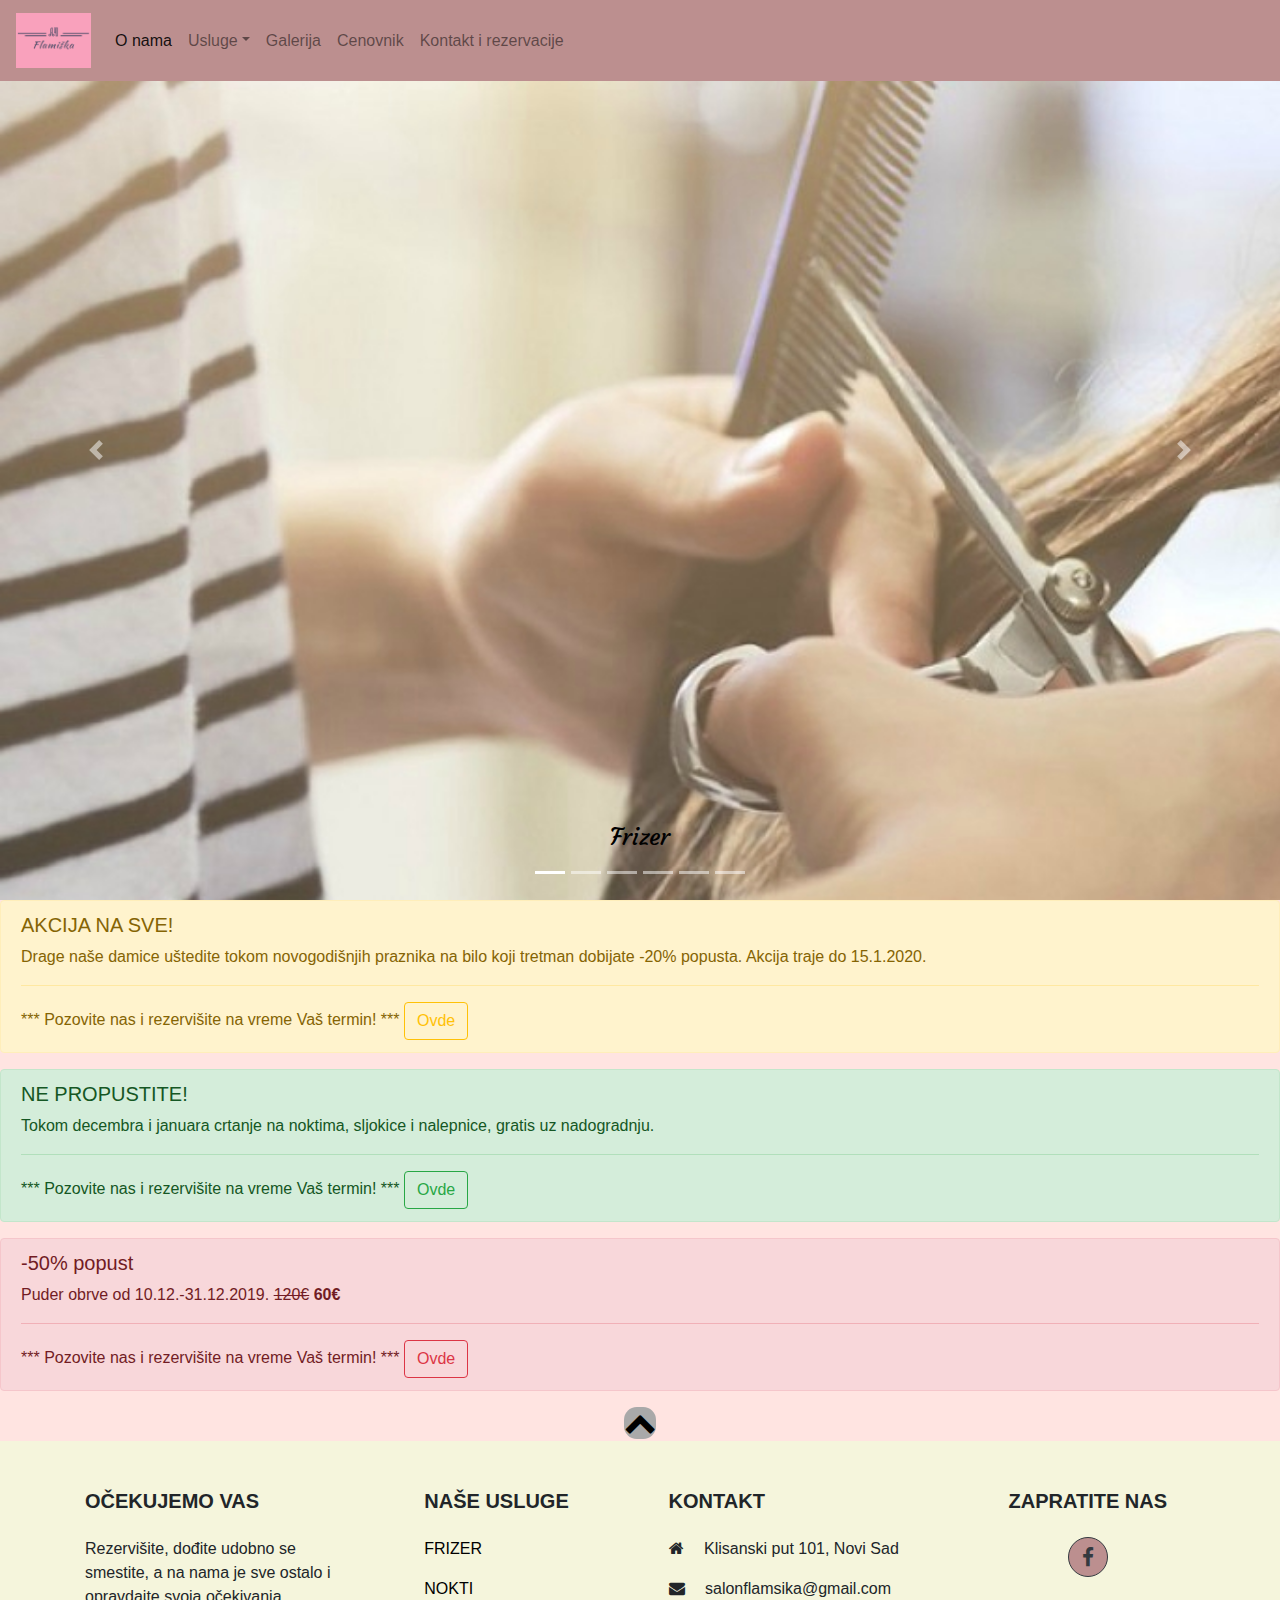
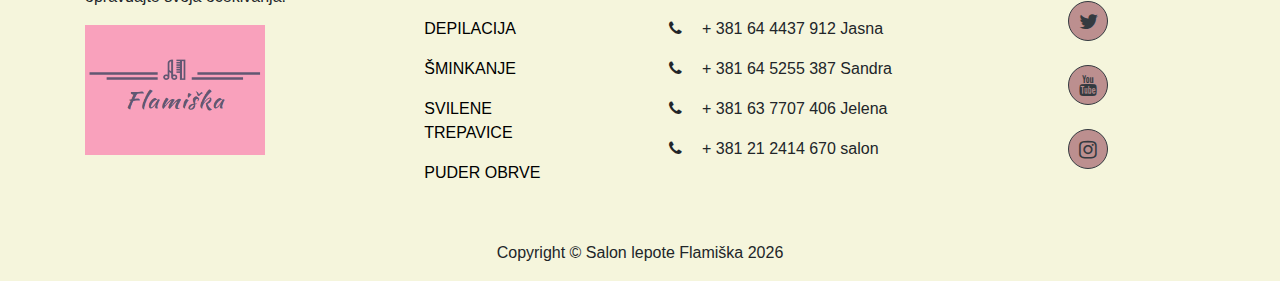
<file: index.html>
<!DOCTYPE html>
<html lang="en">
<head>
    <meta charset="UTF-8">
    <meta name="viewport" content="width=device-width, initial-scale=1.0">
     <title>Salon lepote Flamiška</title>
     <link rel="icon" href="slike/logo.PNG" type="image/png">
     <link rel="stylesheet" href="https://stackpath.bootstrapcdn.com/bootstrap/4.4.1/css/bootstrap.min.css">
     <link href="https://fonts.googleapis.com/css?family=Courgette&display=swap" rel="stylesheet">
     <link rel="stylesheet" href="style.css" type="text/css">
     <link rel="stylesheet" href="https://stackpath.bootstrapcdn.com/font-awesome/4.7.0/css/font-awesome.min.css">
     <script src="https://code.jquery.com/jquery-3.4.1.min.js"></script>
     <script src="https://stackpath.bootstrapcdn.com/bootstrap/4.4.1/js/bootstrap.min.js"></script>
</head>

<body id="pocetna">
    <nav class="navbar fixed-top navbar-expand-lg navbar-light"  style="background-color: rosybrown;">
      <a class="navbar-brand" href="index.html"><img src="slike/logo.PNG" width="75" height="55" alt="logo"></a>
      <button class="navbar-toggler" type="button" data-toggle="collapse" data-target="#navbarNavDropdown" aria-controls="navbarNavDropdown" aria-expanded="false" aria-label="Toggle navigation">
        <span class="navbar-toggler-icon"></span>
      </button>
          <div class="collapse navbar-collapse" id="navbarNavDropdown">
            <ul class="navbar-nav">
              <li class="nav-item active">
                <a class="nav-link" href="onama.html">O nama<span class="sr-only">(current)</span></a>
              </li>
              <li class="nav-item dropdown">
                <a class="nav-link dropdown-toggle" href="usluge.html" id="navbarDropdownMenuLink" role="button" data-toggle="dropdown" aria-haspopup="true" aria-expanded="false">Usluge</a>
                <div class="dropdown-menu" aria-labelledby="navbarDropdownMenuLink">
                  <a class="dropdown-item" href="usluge.html#frizer">Frizer</a>
                  <a class="dropdown-item" href="usluge.html#nokti">Nokti</a>
                  <a class="dropdown-item" href="usluge.html#depilacija">Depilacija</a>
                  <a class="dropdown-item" href="usluge.html#sminka">Šminkanje</a>
                  <a class="dropdown-item" href="usluge.html#trepavice">Svilene trepavice</a>
                  <a class="dropdown-item" href="usluge.html#puder">Puder obrve</a>
                </div>
              </li>
              <li class="nav-item">
                <a class="nav-link" href="galerija.html">Galerija</a>
              </li>
              <li class="nav-item">
                <a class="nav-link" href="cenovnik.html">Cenovnik</a>
              </li>
                <li class="nav-item">
                <a class="nav-link" href="kontakt.html">Kontakt i rezervacije</a>
              </li>
            </ul>
          </div>
    </nav>

   <div id="carouselExampleCaptions" class="carousel slide" data-ride="carousel">
      <ol class="carousel-indicators">
        <li data-target="#carouselExampleCaptions" data-slide-to="0" class="active"></li>
        <li data-target="#carouselExampleCaptions" data-slide-to="1"></li>
        <li data-target="#carouselExampleCaptions" data-slide-to="2"></li>
        <li data-target="#carouselExampleCaptions" data-slide-to="3"></li>
        <li data-target="#carouselExampleCaptions" data-slide-to="4"></li>
        <li data-target="#carouselExampleCaptions" data-slide-to="5"></li>
      </ol>
          <div class="carousel-inner">
            <div class="carousel-item slide active">
                <a href="usluge.html#frizer"><img src="slike/img1.jpg" class="d-block h-100" alt="slika"></a>
              <div class="carousel-caption d-none d-md-block">
                <h4>Frizer</h4>
              </div>
            </div>
            <div class="carousel-item slide">
                <a href="usluge.html#nokti"><img src="slike/img2.jpg" class="d-block h-100" alt="slika"></a>
              <div class="carousel-caption d-none d-md-block">
                <h4>Nokti</h4>
              </div>
            </div>
            <div class="carousel-item slide">
              <a href="usluge.html#depilacija"><img src="slike/img3.jpg" class="d-block h-100" alt="slika"></a>
              <div class="carousel-caption d-none d-md-block">
                <h4>Depilacija</h4>
              </div>
            </div>
            <div class="carousel-item slide">
                <a href="usluge.html#sminka"><img src="slike/img4.jpg" class="d-block h-100" alt="slika"></a>
              <div class="carousel-caption d-none d-md-block">
                <h4>Šminkanje</h4>
              </div>
            </div>
            <div class="carousel-item slide">
                <a href="usluge.html#trepavice"><img src="slike/img5.jpg" class="d-block h-100" alt="slika"></a>
              <div class="carousel-caption d-none d-md-block">
                <h4>Svilene trepavice</h4>
              </div>
            </div>
            <div class="carousel-item slide">
                <a href="usluge.html#puder"><img src="slike/img6.jpg" class="d-block h-100" alt="slika"></a>
              <div class="carousel-caption d-none d-md-block">
                <h4>Puder obrve (&quot;Powder brows&quot;)</h4>
              </div>
            </div>
          </div>
          <a class="carousel-control-prev" href="#carouselExampleCaptions" role="button" data-slide="prev">
            <span class="carousel-control-prev-icon" aria-hidden="true"></span>
            <span class="sr-only">Nazad</span>
          </a>
          <a class="carousel-control-next" href="#carouselExampleCaptions" role="button" data-slide="next">
            <span class="carousel-control-next-icon" aria-hidden="true"></span>
            <span class="sr-only">Napred</span>
          </a>
    </div>

    <div class="alert alert-warning" role="alert">
      <h5 class="alert-heading">AKCIJA NA SVE!</h5>
      <p>Drage naše damice uštedite tokom novogodišnjih praznika na bilo koji tretman dobijate -20% popusta. Akcija traje do 15.1.2020. </p>
      <hr>
      <p class="mb-0">*** Pozovite nas i rezervišite na vreme Vaš termin! ***
          <a href="kontakt.html"><button type="button" class="btn btn-outline-warning">Ovde</button></a></p>
    </div>
    <div class="alert alert-success" role="alert">
      <h5 class="alert-heading">NE PROPUSTITE!</h5>
      <p>Tokom decembra i januara crtanje na noktima, sljokice i nalepnice, gratis uz nadogradnju.</p>
      <hr>
      <p class="mb-0">*** Pozovite nas i rezervišite na vreme Vaš termin! ***
          <a href="kontakt.html"><button type="button" class="btn btn-outline-success">Ovde</button></a></p>
    </div>
    <div class="alert alert-danger" role="alert">
      <h5 class="alert-heading">-50% popust</h5>
           <p>Puder obrve od 10.12.-31.12.2019. <s>120&euro;</s> <b>60&euro;</b></p>
      <hr>
      <p class="mb-0">*** Pozovite nas i rezervišite na vreme Vaš termin! ***
          <a href="kontakt.html"><button type="button" class="btn btn-outline-danger">Ovde</button></a></p>
    </div>

        <div class="vrh">
            <a href="#pocetna">
              <i class="fa fa-chevron-up"></i>
            </a>
        </div>

<footer class="page-footer font-small mdb-color lighten-3 pt-4">
  <div class="container text-center text-md-left">
    <div class="row">
      <div class="col-md-4 col-lg-3 mr-auto my-md-4 my-0 mt-4 mb-1">
        <h5 class="font-weight-bold text-uppercase mb-4">OČEKUJEMO VAS</h5>
        <p>Rezervišite, dođite udobno se smestite, a na nama je sve ostalo i opravdajte svoja očekivanja. </p>
        <img src="slike/logo.PNG" width="180" height="130" alt="logo">
      </div>
      <hr class="clearfix w-100 d-md-none">
      <div class="col-md-2 col-lg-2 mx-auto my-md-4 my-0 mt-4 mb-1">
        <h5 class="font-weight-bold text-uppercase mb-4">Naše usluge</h5>
            <ul class="list-unstyled">
              <li>
                <p>
                  <a href="usluge.html#frizer" class="linkic">FRIZER</a>
                </p>
              </li>
              <li>
                <p>
                  <a href="usluge.html#nokti" class="linkic">NOKTI</a>
                </p>
              </li>
              <li>
                <p>
                  <a href="usluge.html#depilacija" class="linkic">DEPILACIJA</a>
                </p>
              </li>
              <li>
                <p>
                  <a href="usluge.html#sminka" class="linkic">ŠMINKANJE</a>
                </p>
              </li>
              <li>
                <p>
                  <a href="usluge.html#trepavice" class="linkic">SVILENE TREPAVICE</a>
                </p>
              </li>
              <li>
                <p>
                  <a href="usluge.html#puder" class="linkic">PUDER OBRVE</a>
                </p>
              </li>
            </ul>
      </div>
      <hr class="clearfix w-100 d-md-none">
      <div class="col-md-4 col-lg-3 mx-auto my-md-4 my-0 mt-4 mb-1">
        <h5 class="font-weight-bold text-uppercase mb-4">Kontakt</h5>
        <ul class="list-unstyled">
          <li>
            <p>
              <i class="fa fa-home mr-3"></i> Klisanski put 101, Novi Sad</p>
          </li>
          <li>
            <p>
              <i class="fa fa-envelope mr-3"></i> salonflamsika@gmail.com</p>
          </li>
          <li>
            <p>
              <i class="fa fa-phone mr-3"></i> + 381 64 4437 912 Jasna</p>
          </li>
          <li>
            <p>
              <i class="fa fa-phone mr-3"></i> + 381 64 5255 387 Sandra</p>
          </li>
          <li>
            <p>
              <i class="fa fa-phone mr-3"></i> + 381 63 7707 406 Jelena</p>
          </li>
          <li>
            <p>
              <i class="fa fa-phone mr-3"></i> + 381 21 2414 670 salon</p>
          </li>
        </ul>
      </div>
      <hr class="clearfix w-100 d-md-none">
      <div class="col-md-2 col-lg-2 text-center mx-auto my-4">
        <h5 class="font-weight-bold text-uppercase mb-4">Zapratite nas</h5>

        <a href="http://www.facebook.com" target="_blank" class="btn btn-outline-dark drmreze">
            <i class="fa fa-facebook"></i>
        </a>
        <br><br>
        <a href="http://www.twitter.com" target="_blank" class="btn btn-outline-dark drmreze">
          <i class="fa fa-twitter"></i>
        </a>
        <br><br>
        <a href="http://www.youtube.com" target="_blank" class="btn btn-outline-dark drmreze">
          <i class="fa fa-youtube"></i>
        </a>
        <br><br>
        <a href="http://www.instagram.com" target="_blank" class="btn btn-outline-dark drmreze">
          <i class="fa fa-instagram"></i>
        </a>
      </div>
    </div>
  </div>

      <div class="footer-copyright text-center py-3">Copyright &copy; Salon lepote Flamiška
      <script>document.write(new Date().getFullYear())</script>
      </div>

</footer>
    <script type="text/javascript">
		var headID = document.getElementsByTagName("head")[0];
		var newCss = document.createElement('link');
		newCss.rel = 'stylesheet';
		newCss.type = 'text/css';
		window._botUsername = '926931';
		window._botName = 'Flami';
		newCss.href = "https://rebot.me/assets/css/bot.css";
		var newScript = document.createElement('script');
		newScript.src = "https://rebot.me/assets/js/bot.js";
		newScript.type = 'text/javascript';
		headID.appendChild(newScript);
		headID.appendChild(newCss);
		</script>
</body>
</html>
</file>
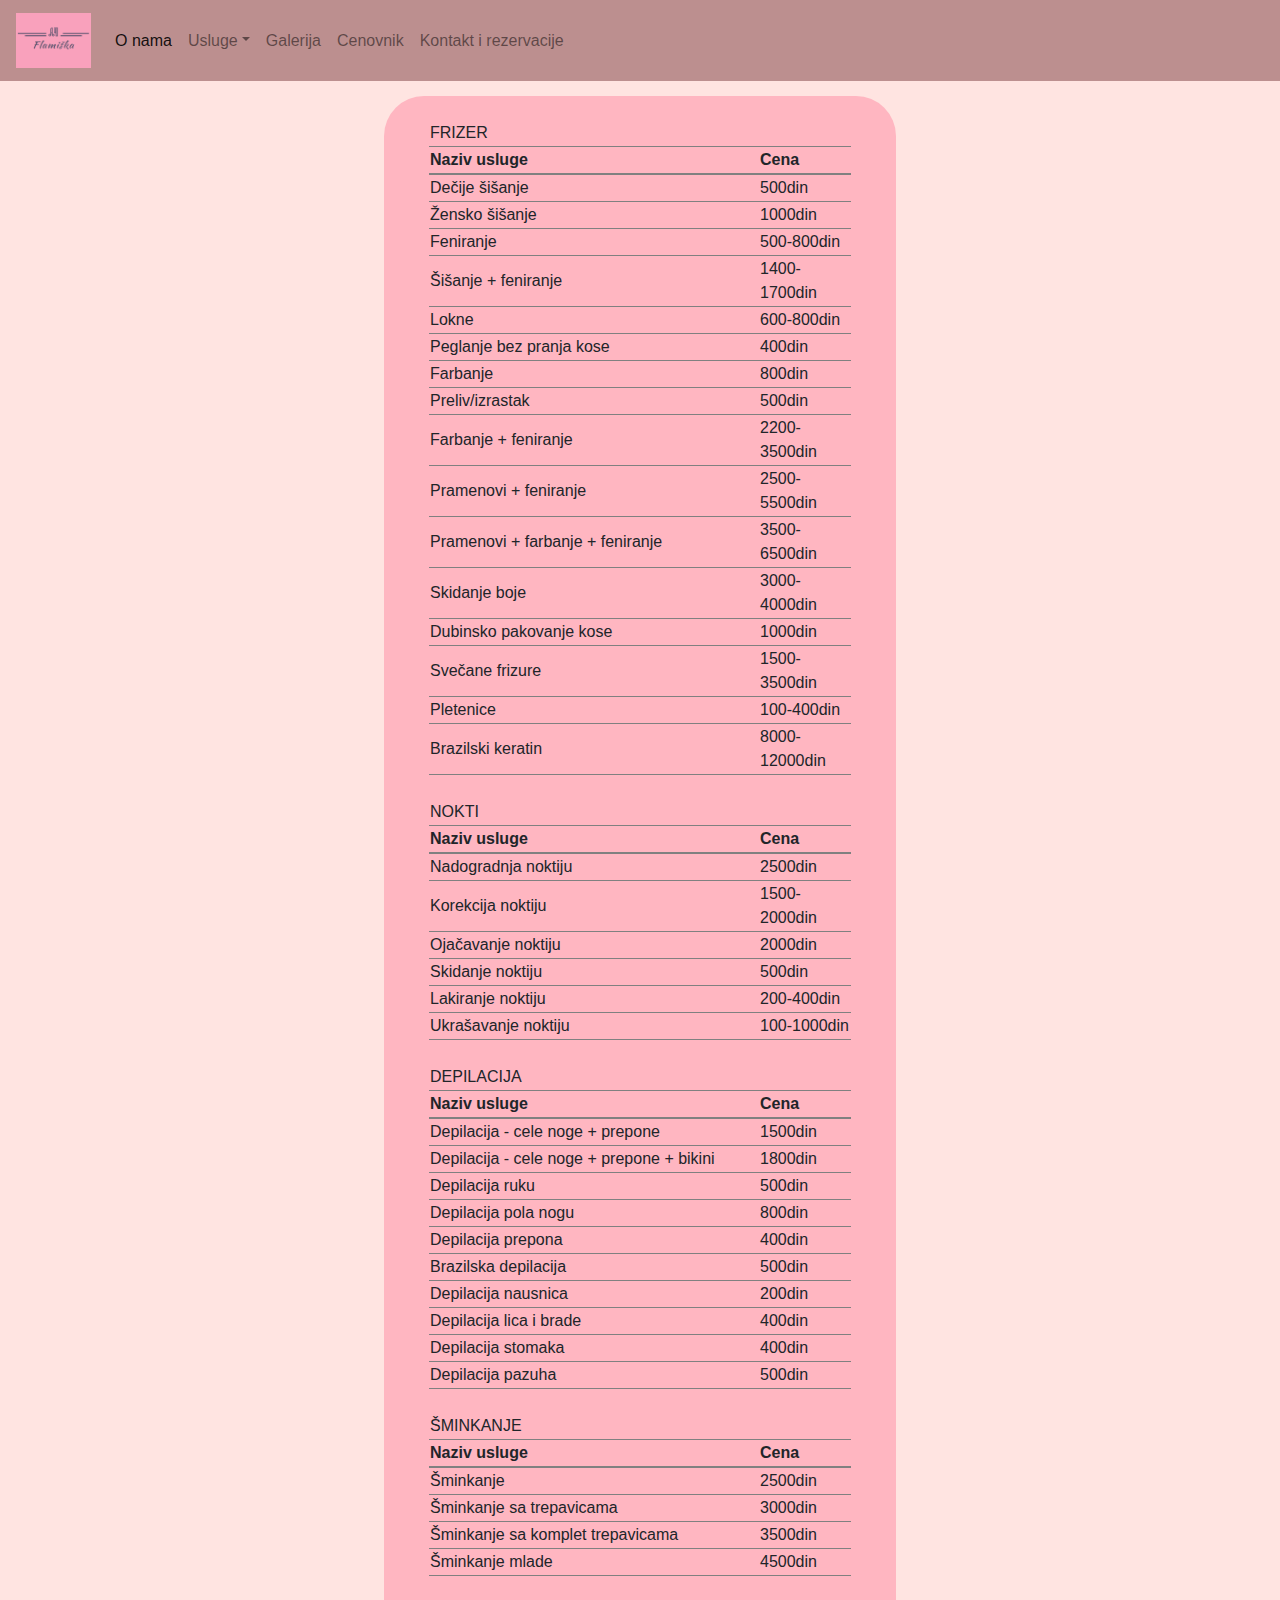
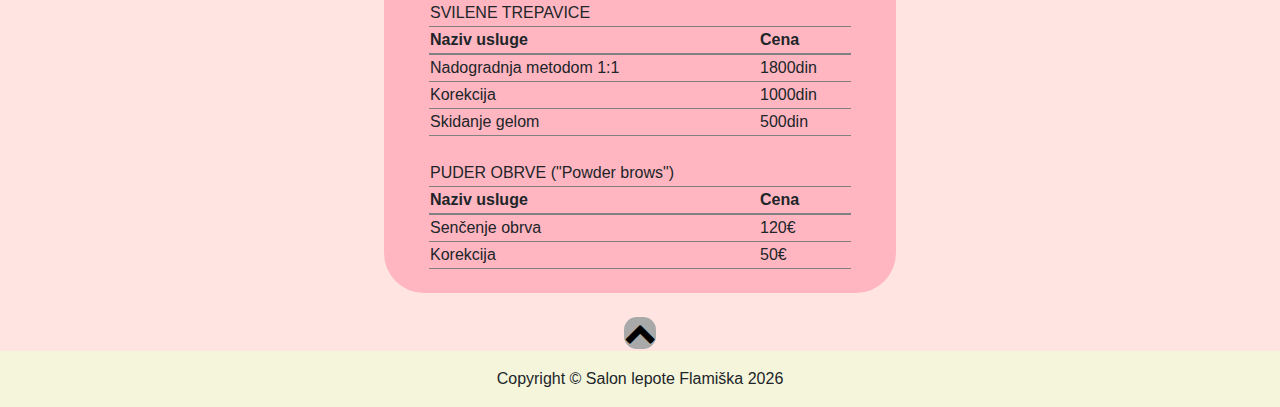
<file: cenovnik.html>
<!DOCTYPE html>
<html lang="en">

<head>
    <meta charset="UTF-8">
    <meta name="viewport" content="width=device-width, initial-scale=1.0">
    <title>Salon lepote Flamiška</title>
     <link rel="icon" href="slike/logo.PNG" type="image/png">
    <link rel="stylesheet" href="https://stackpath.bootstrapcdn.com/bootstrap/4.4.1/css/bootstrap.min.css">
    <link rel="stylesheet" href="style.css" type="text/css">
     <link rel="stylesheet" href="https://stackpath.bootstrapcdn.com/font-awesome/4.7.0/css/font-awesome.min.css">
    <script src="https://code.jquery.com/jquery-3.4.1.min.js"></script>
    <script src="https://stackpath.bootstrapcdn.com/bootstrap/4.4.1/js/bootstrap.min.js"></script>
</head>


<body id="cenovnik">
    <nav class="navbar fixed-top navbar-expand-lg navbar-light" style="background-color: rosybrown;">
        <a class="navbar-brand" href="index.html"><img src="slike/logo.PNG" width="75" height="55" alt="logo"></a>
        <button class="navbar-toggler" type="button" data-toggle="collapse" data-target="#navbarNavDropdown"
            aria-controls="navbarNavDropdown" aria-expanded="false" aria-label="Toggle navigation">
            <span class="navbar-toggler-icon"></span>
        </button>
        <div class="collapse navbar-collapse" id="navbarNavDropdown">
            <ul class="navbar-nav">
                <li class="nav-item active">
                    <a class="nav-link" href="onama.html">O nama<span class="sr-only">(current)</span></a>
                </li>
                <li class="nav-item dropdown">
                    <a class="nav-link dropdown-toggle" href="usluge.html" id="navbarDropdownMenuLink" role="button"
                        data-toggle="dropdown" aria-haspopup="true" aria-expanded="false">Usluge</a>
                    <div class="dropdown-menu" aria-labelledby="navbarDropdownMenuLink">
                        <a class="dropdown-item" href="usluge.html#frizer">Frizer</a>
                        <a class="dropdown-item" href="usluge.html#nokti">Nokti</a>
                        <a class="dropdown-item" href="usluge.html#depilacija">Depilacija</a>
                        <a class="dropdown-item" href="usluge.html#sminka">Šminkanje</a>
                        <a class="dropdown-item" href="usluge.html#trepavice">Svilene trepavice</a>
                        <a class="dropdown-item" href="usluge.html#puder">Puder obrve</a>
                    </div>
                </li>
                <li class="nav-item">
                    <a class="nav-link" href="galerija.html">Galerija</a>
                </li>
                <li class="nav-item">
                    <a class="nav-link" href="cenovnik.html">Cenovnik</a>
                </li>
                <li class="nav-item">
                    <a class="nav-link" href="kontakt.html">Kontakt i rezervacije</a>
                </li>
            </ul>
        </div>
    </nav>
    <br><br><br><br>


    <div class="pozadina">
        <br>
        <table>
            <tr>
                <td colspan="2">FRIZER</td>
            </tr>
            <tr>
                <th>Naziv usluge</th>
                <th>Cena</th>
            </tr>
            <tr>
                <td>Dečije šišanje</td>
                <td>500din</td>
            </tr>
            <tr>
                <td>Žensko šišanje</td>
                <td>1000din</td>
            </tr>
            <tr>
                <td>Feniranje</td>
                <td>500-800din</td>
            </tr>
            <tr>
                <td>Šišanje + feniranje</td>
                <td>1400-1700din</td>
            </tr>
            <tr>
                <td>Lokne</td>
                <td>600-800din</td>
            </tr>
            <tr>
                <td>Peglanje bez pranja kose</td>
                <td>400din</td>
            </tr>
            <tr>
                <td>Farbanje</td>
                <td>800din</td>
            </tr>
            <tr>
                <td>Preliv/izrastak</td>
                <td>500din</td>
            </tr>
            <tr>
                <td>Farbanje + feniranje</td>
                <td>2200-3500din</td>
            </tr>
            <tr>
                <td>Pramenovi + feniranje</td>
                <td>2500-5500din</td>
            </tr>
            <tr>
                <td>Pramenovi + farbanje + feniranje</td>
                <td>3500-6500din</td>
            </tr>
            <tr>
                <td>Skidanje boje</td>
                <td>3000-4000din</td>
            </tr>
            <tr>
                <td>Dubinsko pakovanje kose</td>
                <td>1000din</td>
            </tr>
            <tr>
                <td>Svečane frizure</td>
                <td>1500-3500din</td>
            </tr>
            <tr>
                <td>Pletenice</td>
                <td>100-400din</td>
            </tr>
            <tr>
                <td>Brazilski keratin</td>
                <td>8000-12000din</td>
            </tr>
        </table>
        <br>
        <table>
            <tr>
                <td colspan="2">NOKTI</td>
            </tr>
            <tr>
                <th>Naziv usluge</th>
                <th>Cena</th>
            </tr>
            <tr>
                <td>Nadogradnja noktiju</td>
                <td>2500din</td>
            </tr>
            <tr>
                <td>Korekcija noktiju</td>
                <td>1500-2000din</td>
            </tr>
            <tr>
                <td>Ojačavanje noktiju</td>
                <td>2000din</td>
            </tr>
            <tr>
                <td>Skidanje noktiju</td>
                <td>500din</td>
            </tr>
            <tr>
                <td>Lakiranje noktiju</td>
                <td>200-400din</td>
            </tr>
            <tr>
                <td>Ukrašavanje noktiju</td>
                <td>100-1000din</td>
            </tr>
        </table>
        <br>
        <table>
            <tr>
                <td colspan="2">DEPILACIJA</td>
            </tr>
            <tr>
                <th>Naziv usluge</th>
                <th>Cena</th>
            </tr>
            <tr>
                <td>Depilacija - cele noge + prepone</td>
                <td>1500din</td>
            </tr>
            <tr>
                <td>Depilacija - cele noge + prepone + bikini</td>
                <td>1800din</td>
            </tr>
            <tr>
                <td>Depilacija ruku</td>
                <td>500din</td>
            </tr>
            <tr>
                <td>Depilacija pola nogu</td>
                <td>800din</td>
            </tr>
            <tr>
                <td>Depilacija prepona</td>
                <td>400din</td>
            </tr>
            <tr>
                <td>Brazilska depilacija</td>
                <td>500din</td>
            </tr>
            <tr>
                <td>Depilacija nausnica</td>
                <td>200din</td>
            </tr>
            <tr>
                <td>Depilacija lica i brade</td>
                <td>400din</td>
            </tr>
            <tr>
                <td>Depilacija stomaka</td>
                <td>400din</td>
            </tr>
            <tr>
                <td>Depilacija pazuha</td>
                <td>500din</td>
            </tr>
        </table>
        <br>
        <table>
            <tr>
                <td colspan="2">ŠMINKANJE</td>
            </tr>
            <tr>
                <th>Naziv usluge</th>
                <th>Cena</th>
            </tr>
            <tr>
                <td>Šminkanje</td>
                <td>2500din</td>
            </tr>
            <tr>
                <td>Šminkanje sa trepavicama</td>
                <td>3000din</td>
            </tr>
            <tr>
                <td>Šminkanje sa komplet trepavicama</td>
                <td>3500din</td>
            </tr>
            <tr>
                <td>Šminkanje mlade</td>
                <td>4500din</td>
            </tr>
        </table>
        <br>
        <table>
            <tr>
                <td colspan="2">SVILENE TREPAVICE</td>
            </tr>
            <tr>
                <th>Naziv usluge</th>
                <th>Cena</th>
            </tr>
            <tr>
                <td>Nadogradnja metodom 1:1</td>
                <td>1800din</td>
            </tr>
            <tr>
                <td>Korekcija</td>
                <td>1000din</td>
            </tr>
            <tr>
                <td>Skidanje gelom</td>
                <td>500din</td>
            </tr>
        </table>
        <br>
        <table>
            <tr>
                <td colspan="2">PUDER OBRVE (&quot;Powder brows&quot;)</td>
            </tr>
            <tr>
                <th>Naziv usluge</th>
                <th>Cena</th>
            </tr>
            <tr>
                <td>Senčenje obrva</td>
                <td>120&euro;</td>
            </tr>
            <tr>
                <td>Korekcija</td>
                <td>50&euro;</td>
            </tr>
        </table>
        <br>
    </div>
<br>
        <div class="vrh">
         <a href="#cenovnik">
          <i class="fa fa-chevron-up"></i>
        </a>
        </div>
<footer><div class="footer-copyright text-center py-3">Copyright &copy; Salon lepote Flamiška <script>document.write(new Date().getFullYear())</script></div>
</footer>
</body>
</html>
</file>
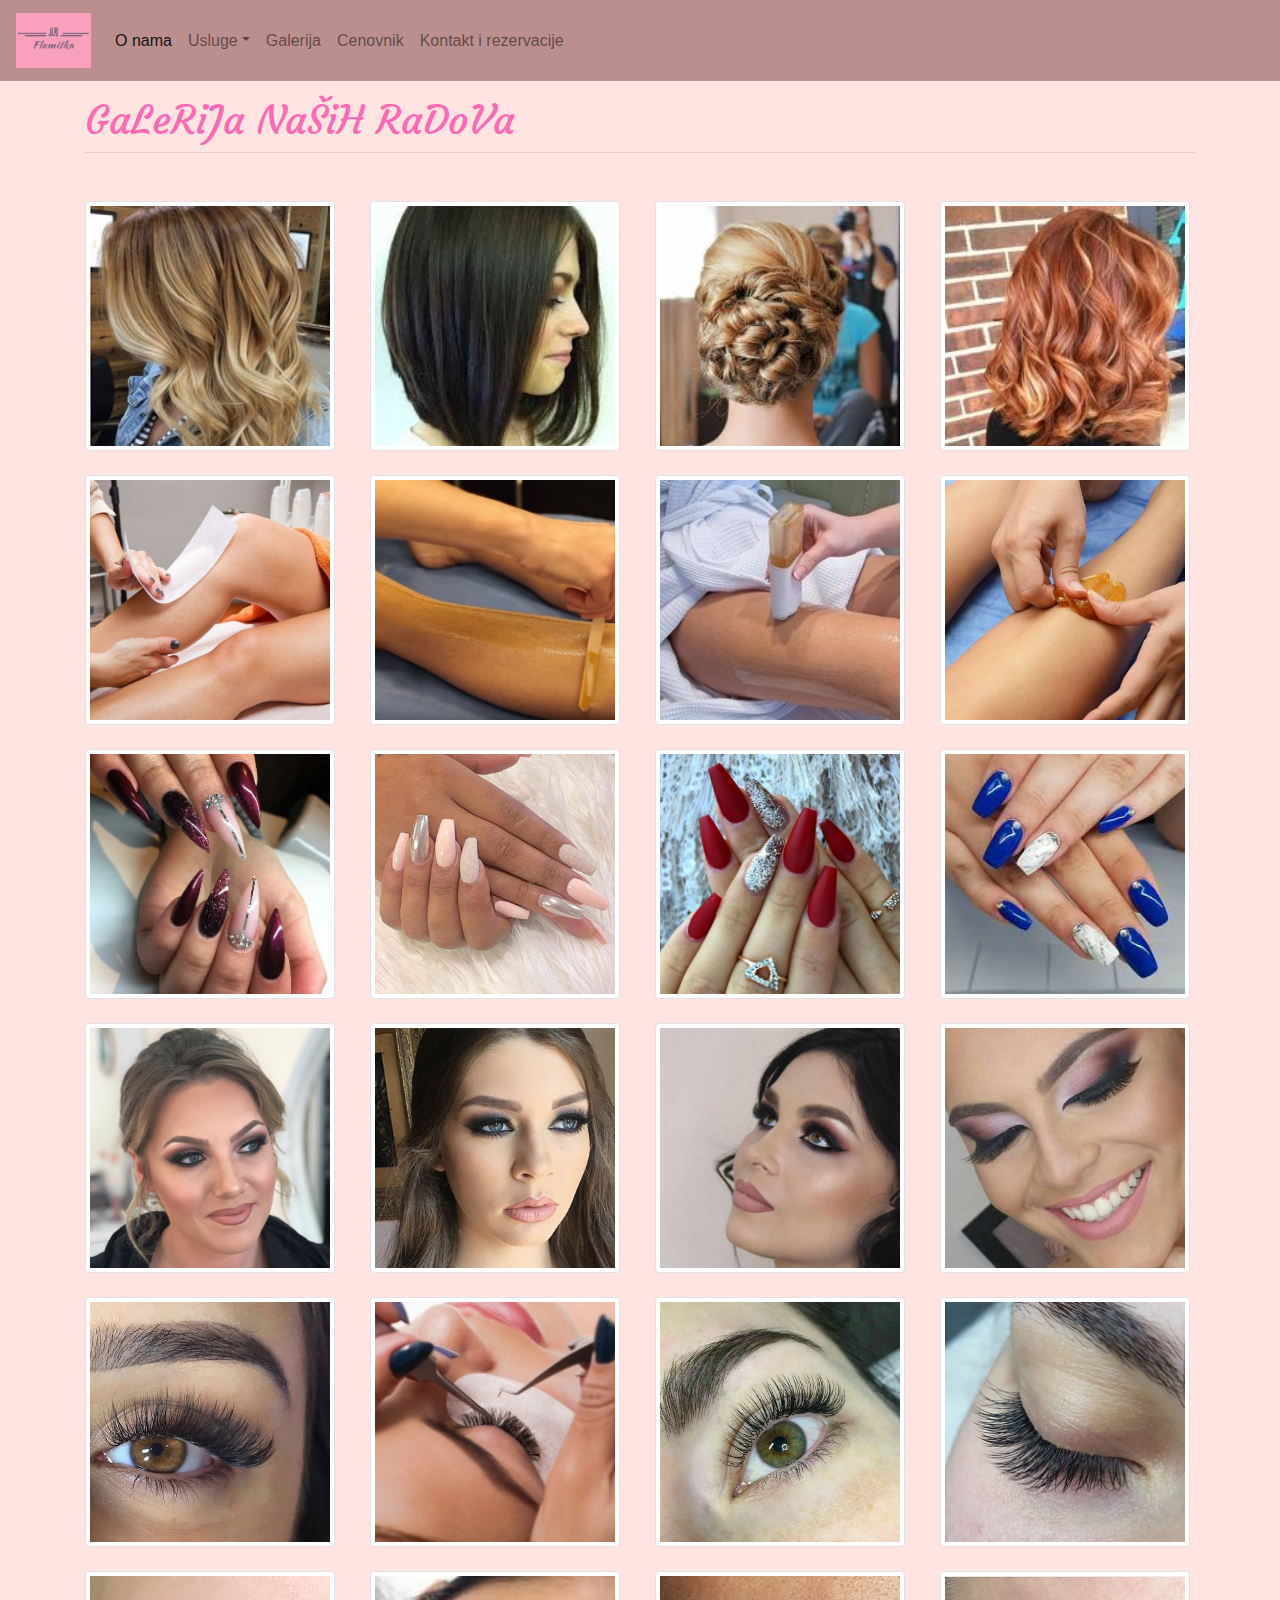
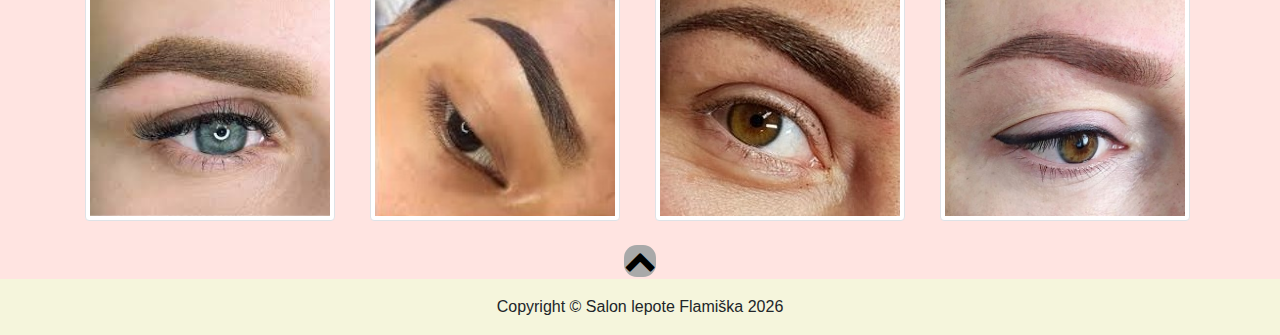
<file: galerija.html>
<!DOCTYPE html>
<html lang="en">
<head>
    <meta charset="UTF-8">
    <meta name="viewport" content="width=device-width, initial-scale=1.0">
     <title>Salon lepote Flamiška</title>
     <link rel="icon" href="slike/logo.PNG" type="image/png">
     <link rel="stylesheet" href="https://stackpath.bootstrapcdn.com/bootstrap/4.4.1/css/bootstrap.min.css">
     <link href="https://fonts.googleapis.com/css?family=Courgette&display=swap" rel="stylesheet">
     <link rel="stylesheet" href="style.css" type="text/css">
     <link rel="stylesheet" href="https://stackpath.bootstrapcdn.com/font-awesome/4.7.0/css/font-awesome.min.css">
     <script src="https://code.jquery.com/jquery-3.4.1.min.js"></script>
     <script src="https://stackpath.bootstrapcdn.com/bootstrap/4.4.1/js/bootstrap.min.js"></script>
</head>


<body id="galerija">
    <nav class="navbar fixed-top navbar-expand-lg navbar-light"  style="background-color: rosybrown;">
  <a class="navbar-brand" href="index.html"><img src="slike/logo.PNG" width="75" height="55" alt="logo"></a>
  <button class="navbar-toggler" type="button" data-toggle="collapse" data-target="#navbarNavDropdown" aria-controls="navbarNavDropdown" aria-expanded="false" aria-label="Toggle navigation">
    <span class="navbar-toggler-icon"></span>
  </button>
  <div class="collapse navbar-collapse" id="navbarNavDropdown">
    <ul class="navbar-nav">
      <li class="nav-item active">
        <a class="nav-link" href="onama.html">O nama<span class="sr-only">(current)</span></a>
      </li>
      <li class="nav-item dropdown">
        <a class="nav-link dropdown-toggle" href="usluge.html" id="navbarDropdownMenuLink" role="button" data-toggle="dropdown" aria-haspopup="true" aria-expanded="false">Usluge</a>
        <div class="dropdown-menu" aria-labelledby="navbarDropdownMenuLink">
          <a class="dropdown-item" href="usluge.html#frizer">Frizer</a>
          <a class="dropdown-item" href="usluge.html#nokti">Nokti</a>
          <a class="dropdown-item" href="usluge.html#depilacija">Depilacija</a>
          <a class="dropdown-item" href="usluge.html#sminka">Šminkanje</a>
          <a class="dropdown-item" href="usluge.html#trepavice">Svilene trepavice</a>
          <a class="dropdown-item" href="usluge.html#puder">Puder obrve</a>
        </div>
      </li>
      <li class="nav-item">
        <a class="nav-link" href="galerija.html">Galerija</a>
      </li>
      <li class="nav-item">
        <a class="nav-link" href="cenovnik.html">Cenovnik</a>
      </li>
        <li class="nav-item">
        <a class="nav-link" href="kontakt.html">Kontakt i rezervacije</a>
      </li>
    </ul>
  </div>
</nav>
<br><br><br>


<div class="container">
  <h1 class="font-weight-light text-center text-lg-left mt-4 mb-0">GaLeRiJa NaŠiH RaDoVa</h1>
  <hr class="mt-2 mb-5">
  <div class="row text-center text-lg-left">
    <div class="col-lg-3 col-md-4 col-6">
      <a href="slike/1.jpg" target="_blank" class="d-block mb-4 h-100">
            <img class="img-fluid img-thumbnail kocka" src="slike/1.jpg" alt="slika">
          </a>
    </div>
    <div class="col-lg-3 col-md-4 col-6">
      <a href="slike/2.jpg" target="_blank" class="d-block mb-4 h-100">
            <img class="img-fluid img-thumbnail kocka" src="slike/2.jpg" alt="slika">
          </a>
    </div>
    <div class="col-lg-3 col-md-4 col-6">
      <a href="slike/3.jpg" target="_blank" class="d-block mb-4 h-100">
            <img class="img-fluid img-thumbnail kocka" src="slike/3.jpg" alt="slika">
          </a>
    </div>
    <div class="col-lg-3 col-md-4 col-6">
      <a href="slike/4.jpg" target="_blank" class="d-block mb-4 h-100">
            <img class="img-fluid img-thumbnail kocka" src="slike/4.jpg" alt="slika">
          </a>
    </div>
    <div class="col-lg-3 col-md-4 col-6">
      <a href="slike/5.jpg" target="_blank" class="d-block mb-4 h-100">
            <img class="img-fluid img-thumbnail kocka" src="slike/5.jpg" alt="slika">
          </a>
    </div>
    <div class="col-lg-3 col-md-4 col-6">
      <a href="slike/6.jpg" target="_blank" class="d-block mb-4 h-100">
            <img class="img-fluid img-thumbnail kocka" src="slike/6.jpg" alt="slika">
          </a>
    </div>
    <div class="col-lg-3 col-md-4 col-6">
      <a href="slike/7.jpg" target="_blank" class="d-block mb-4 h-100">
            <img class="img-fluid img-thumbnail kocka" src="slike/7.jpg" alt="slika">
          </a>
    </div>
    <div class="col-lg-3 col-md-4 col-6">
      <a href="slike/8.jpg" target="_blank" class="d-block mb-4 h-100">
            <img class="img-fluid img-thumbnail kocka" src="slike/8.jpg" alt="slika">
          </a>
    </div>
    <div class="col-lg-3 col-md-4 col-6">
      <a href="slike/9.jpg" target="_blank" class="d-block mb-4 h-100">
            <img class="img-fluid img-thumbnail kocka" src="slike/9.jpg" alt="slika">
          </a>
    </div>
    <div class="col-lg-3 col-md-4 col-6">
      <a href="slike/10.jpg" target="_blank" class="d-block mb-4 h-100">
            <img class="img-fluid img-thumbnail kocka" src="slike/10.jpg" alt="slika">
          </a>
    </div>
    <div class="col-lg-3 col-md-4 col-6">
      <a href="slike/11.jpg" target="_blank" class="d-block mb-4 h-100">
            <img class="img-fluid img-thumbnail kocka" src="slike/11.jpg" alt="slika">
          </a>
    </div>
    <div class="col-lg-3 col-md-4 col-6">
      <a href="slike/12.jpg" target="_blank" class="d-block mb-4 h-100">
            <img class="img-fluid img-thumbnail kocka" src="slike/12.jpg" alt="slika">
          </a>
    </div>
    <div class="col-lg-3 col-md-4 col-6">
      <a href="slike/13.jpg" target="_blank" class="d-block mb-4 h-100">
            <img class="img-fluid img-thumbnail kocka" src="slike/13.jpg" alt="slika">
          </a>
    </div>
    <div class="col-lg-3 col-md-4 col-6">
      <a href="slike/14.jpg" target="_blank" class="d-block mb-4 h-100">
            <img class="img-fluid img-thumbnail kocka" src="slike/14.jpg" alt="slika">
          </a>
    </div>
    <div class="col-lg-3 col-md-4 col-6">
      <a href="slike/15.jpg#" target="_blank" class="d-block mb-4 h-100">
            <img class="img-fluid img-thumbnail kocka" src="slike/15.jpg" alt="slika">
          </a>
    </div>
    <div class="col-lg-3 col-md-4 col-6">
      <a href="slike/16.jpg" target="_blank" class="d-block mb-4 h-100">
            <img class="img-fluid img-thumbnail kocka" src="slike/16.jpg" alt="slika">
          </a>
    </div>
    <div class="col-lg-3 col-md-4 col-6">
      <a href="slike/17.jpg" target="_blank" class="d-block mb-4 h-100">
            <img class="img-fluid img-thumbnail kocka" src="slike/17.jpg" alt="slika">
          </a>
    </div>
    <div class="col-lg-3 col-md-4 col-6">
      <a href="slike/18.jpg" target="_blank" class="d-block mb-4 h-100">
            <img class="img-fluid img-thumbnail kocka" src="slike/18.jpg" alt="slika">
          </a>
    </div>
    <div class="col-lg-3 col-md-4 col-6">
      <a href="slike/19.jpg" target="_blank" class="d-block mb-4 h-100">
            <img class="img-fluid img-thumbnail kocka" src="slike/19.jpg" alt="slika">
          </a>
    </div>
    <div class="col-lg-3 col-md-4 col-6">
      <a href="slike/20.jpg" target="_blank" class="d-block mb-4 h-100">
            <img class="img-fluid img-thumbnail kocka" src="slike/20.jpg" alt="slika">
          </a>
    </div>
    <div class="col-lg-3 col-md-4 col-6">
      <a href="slike/21.jpg" target="_blank" class="d-block mb-4 h-100">
            <img class="img-fluid img-thumbnail kocka" src="slike/21.jpg" alt="slika">
          </a>
    </div>
    <div class="col-lg-3 col-md-4 col-6">
      <a href="slike/22.jpg" target="_blank" class="d-block mb-4 h-100">
            <img class="img-fluid img-thumbnail kocka" src="slike/22.jpg" alt="slika">
          </a>
    </div>
    <div class="col-lg-3 col-md-4 col-6">
      <a href="slike/23.jpg" target="_blank" class="d-block mb-4 h-100">
            <img class="img-fluid img-thumbnail kocka" src="slike/23.jpg" alt="slika">
          </a>
    </div>
    <div class="col-lg-3 col-md-4 col-6">
      <a href="slike/24.jpg" target="_blank" class="d-block mb-4 h-100">
            <img class="img-fluid img-thumbnail kocka" src="slike/24.jpg" alt="slika">
          </a>
    </div>
  </div>
</div>
        <div class="vrh">
         <a href="#galerija">
          <i class="fa fa-chevron-up"></i>
        </a>
        </div>
<footer><div class="footer-copyright text-center py-3">Copyright &copy; Salon lepote Flamiška <script>document.write(new Date().getFullYear())</script></div>
</footer>
</body>
</html>
</file>
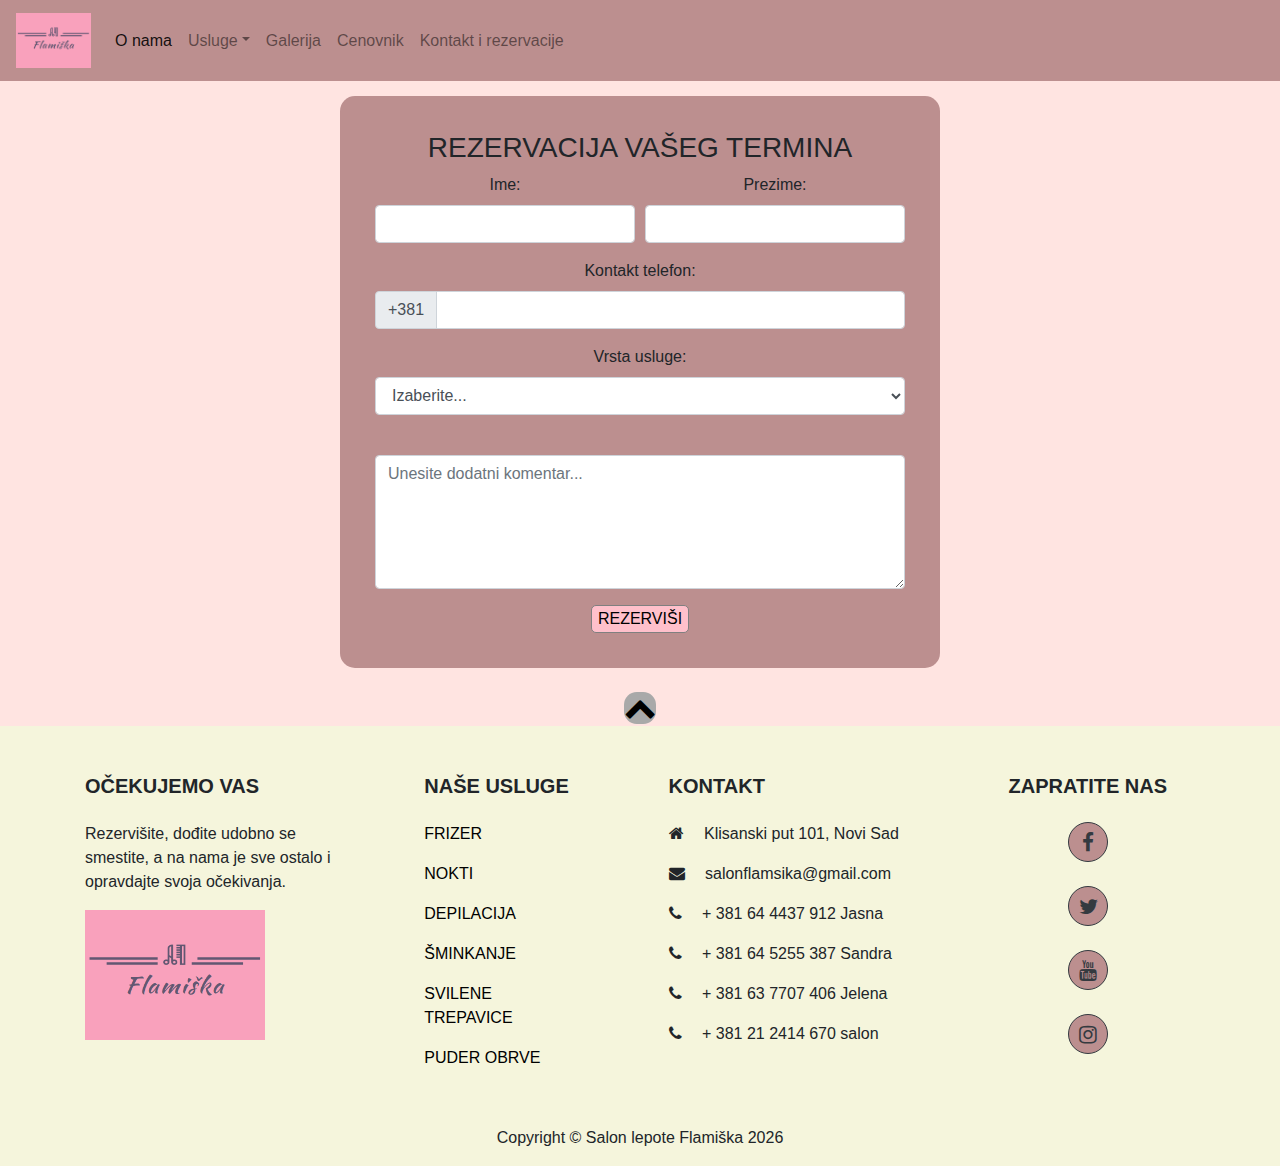
<file: kontakt.html>
<!DOCTYPE html>
<html lang="en">

<head>
  <meta charset="UTF-8">
  <meta name="viewport" content="width=device-width, initial-scale=1.0">
  <title>Salon lepote Flamiška</title>
     <link rel="icon" href="slike/logo.PNG" type="image/png">
  <link rel="stylesheet" href="https://stackpath.bootstrapcdn.com/bootstrap/4.4.1/css/bootstrap.min.css">
  <link rel="stylesheet" href="style.css" type="text/css">
  <link rel="stylesheet" href="https://stackpath.bootstrapcdn.com/font-awesome/4.7.0/css/font-awesome.min.css">
  <script src="https://code.jquery.com/jquery-3.4.1.min.js"></script>
  <script src="https://stackpath.bootstrapcdn.com/bootstrap/4.4.1/js/bootstrap.min.js"></script>
  <script src="java.js"></script>
</head>


<body id="kontakt">
  <nav class="navbar fixed-top navbar-expand-lg navbar-light" style="background-color: rosybrown;">
    <a class="navbar-brand" href="index.html"><img src="slike/logo.PNG" width="75" height="55" alt="logo"></a>
    <button class="navbar-toggler" type="button" data-toggle="collapse" data-target="#navbarNavDropdown"
      aria-controls="navbarNavDropdown" aria-expanded="false" aria-label="Toggle navigation">
      <span class="navbar-toggler-icon"></span>
    </button>
    <div class="collapse navbar-collapse" id="navbarNavDropdown">
      <ul class="navbar-nav">
        <li class="nav-item active">
          <a class="nav-link" href="onama.html">O nama<span class="sr-only">(current)</span></a>
        </li>
        <li class="nav-item dropdown">
          <a class="nav-link dropdown-toggle" href="usluge.html" id="navbarDropdownMenuLink" role="button"
            data-toggle="dropdown" aria-haspopup="true" aria-expanded="false">Usluge</a>
          <div class="dropdown-menu" aria-labelledby="navbarDropdownMenuLink">
            <a class="dropdown-item" href="usluge.html#frizer">Frizer</a>
            <a class="dropdown-item" href="usluge.html#nokti">Nokti</a>
            <a class="dropdown-item" href="usluge.html#depilacija">Depilacija</a>
            <a class="dropdown-item" href="usluge.html#sminka">Šminkanje</a>
            <a class="dropdown-item" href="usluge.html#trepavice">Svilene trepavice</a>
            <a class="dropdown-item" href="usluge.html#puder">Puder obrve</a>
          </div>
        </li>
        <li class="nav-item">
          <a class="nav-link" href="galerija.html">Galerija</a>
        </li>
        <li class="nav-item">
          <a class="nav-link" href="cenovnik.html">Cenovnik</a>
        </li>
        <li class="nav-item">
          <a class="nav-link" href="kontakt.html">Kontakt i rezervacije</a>
        </li>
      </ul>
    </div>
  </nav>
  <br><br><br><br>

  <div class="rezervacija">
    <form>
      <h3>REZERVACIJA VAŠEG TERMINA</h3>
      <div class="form-row">
        <div class="form-group col-md-6">
          <label for="ime">Ime:</label>
          <input type="text" class="form-control" id="ime">
        </div>
        <div class="form-group col-md-6">
          <label for="prezime">Prezime:</label>
          <input type="text" class="form-control" id="prezime">
        </div>
      </div>
      <div class="mb-3">
        <label for="brtel">Kontakt telefon:</label>
        <div class="input-group">
          <div class="input-group-prepend">
            <span class="input-group-text" id="brtel">+381</span>
          </div>
          <input type="text" class="form-control" id="validationDefaultNumber" aria-describedby="inputGroupPrepend2"
            required>
        </div>
      </div>
      <div class="form-group inputUsluge">
        <label for="inputUsluge">Vrsta usluge:</label>
        <select id="inputUsluge" class="form-control">
          <option disabled selected>Izaberite...</option>
          <option>Frizer</option>
          <option>Nokti</option>
          <option>Depilacija</option>
          <option>Šminkanje</option>
          <option>Svilene trepavice</option>
          <option>Puder obrve</option>
        </select>
      </div>

      <div class="form-group inputRad">
        <select id="inputRad" class="form-control"></select>
      </div>

      <div class="form-group">
        <label for="exampleFormControlTextarea1"></label>
        <textarea class="form-control" id="exampleFormControlTextarea1" placeholder="Unesite dodatni komentar..."
          rows="5"></textarea>
      </div>
      <button type="submit" class="dugme">REZERVIŠI</button>
    </form>
  </div>
  <br>
        <div class="vrh">
         <a href="#kontakt">
          <i class="fa fa-chevron-up"></i>
        </a>
        </div>
<footer class="page-footer font-small mdb-color lighten-3 pt-4">
  <div class="container text-center text-md-left">
    <div class="row">
      <div class="col-md-4 col-lg-3 mr-auto my-md-4 my-0 mt-4 mb-1">
        <h5 class="font-weight-bold text-uppercase mb-4">OČEKUJEMO VAS</h5>
        <p>Rezervišite, dođite udobno se smestite, a na nama je sve ostalo i opravdajte svoja očekivanja. </p>
        <img src="slike/logo.PNG" width="180" height="130" alt="logo">
      </div>
      <hr class="clearfix w-100 d-md-none">
      <div class="col-md-2 col-lg-2 mx-auto my-md-4 my-0 mt-4 mb-1">
        <h5 class="font-weight-bold text-uppercase mb-4">Naše usluge</h5>
        <ul class="list-unstyled">
          <li>
            <p>
              <a href="usluge.html#frizer" class="linkic">FRIZER</a>
            </p>
          </li>
          <li>
            <p>
              <a href="usluge.html#nokti" class="linkic">NOKTI</a>
            </p>
          </li>
          <li>
            <p>
              <a href="usluge.html#depilacija" class="linkic">DEPILACIJA</a>
            </p>
          </li>
          <li>
            <p>
              <a href="usluge.html#sminka" class="linkic">ŠMINKANJE</a>
            </p>
          </li>
          <li>
            <p>
              <a href="usluge.html#trepavice" class="linkic">SVILENE TREPAVICE</a>
            </p>
          </li>
          <li>
            <p>
              <a href="usluge.html#puder" class="linkic">PUDER OBRVE</a>
            </p>
          </li>
        </ul>

      </div>
      <hr class="clearfix w-100 d-md-none">
      <div class="col-md-4 col-lg-3 mx-auto my-md-4 my-0 mt-4 mb-1">
        <h5 class="font-weight-bold text-uppercase mb-4">Kontakt</h5>
        <ul class="list-unstyled">
          <li>
            <p>
              <i class="fa fa-home mr-3"></i> Klisanski put 101, Novi Sad</p>
          </li>
          <li>
            <p>
              <i class="fa fa-envelope mr-3"></i> salonflamsika@gmail.com</p>
          </li>
          <li>
            <p>
              <i class="fa fa-phone mr-3"></i> + 381 64 4437 912 Jasna</p>
          </li>
          <li>
            <p>
              <i class="fa fa-phone mr-3"></i> + 381 64 5255 387 Sandra</p>
          </li>
          <li>
            <p>
              <i class="fa fa-phone mr-3"></i> + 381 63 7707 406 Jelena</p>
          </li>
          <li>
            <p>
              <i class="fa fa-phone mr-3"></i> + 381 21 2414 670 salon</p>
          </li>
        </ul>
      </div>
      <hr class="clearfix w-100 d-md-none">
      <div class="col-md-2 col-lg-2 text-center mx-auto my-4">
        <h5 class="font-weight-bold text-uppercase mb-4">Zapratite nas</h5>

        <a href="http://www.facebook.com" target="_blank" class="btn btn-outline-dark drmreze">
          <i class="fa fa-facebook"></i>
        </a>
        <br><br>
        <a href="http://www.twitter.com" target="_blank" class="btn btn-outline-dark drmreze">
          <i class="fa fa-twitter"></i>
        </a>
        <br><br>
        <a href="http://www.youtube.com" target="_blank" class="btn btn-outline-dark drmreze">
          <i class="fa fa-youtube"></i>
        </a>
        <br><br>
        <a href="http://www.instagram.com" target="_blank" class="btn btn-outline-dark drmreze">
          <i class="fa fa-instagram"></i>
        </a>
      </div>
    </div>
  </div>
  <div class="footer-copyright text-center py-3">Copyright &copy; Salon lepote Flamiška <script>document.write(new Date().getFullYear())</script>
  </div>
</footer>
</body>
</html>
</file>
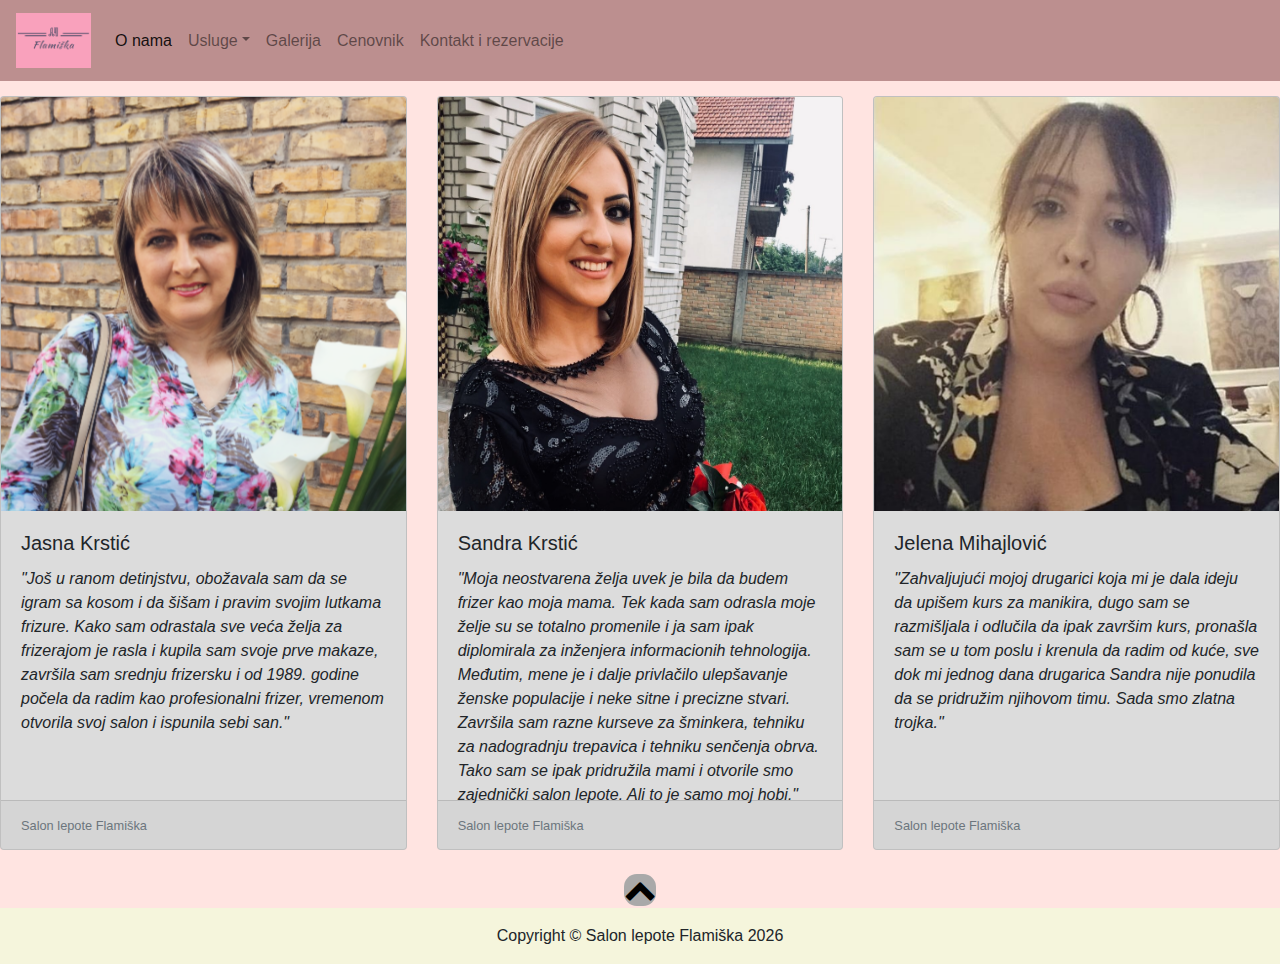
<file: onama.html>
<!DOCTYPE html>
<html lang="en">
<head>
    <meta charset="UTF-8">
    <meta name="viewport" content="width=device-width, initial-scale=1.0">
     <title>Salon lepote Flamiška</title>
     <link rel="icon" href="slike/logo.PNG" type="image/png">
     <link rel="stylesheet" href="https://stackpath.bootstrapcdn.com/bootstrap/4.4.1/css/bootstrap.min.css">
     <link rel="stylesheet" href="style.css" type="text/css">
     <link rel="stylesheet" href="https://stackpath.bootstrapcdn.com/font-awesome/4.7.0/css/font-awesome.min.css">
     <script src="https://code.jquery.com/jquery-3.4.1.min.js"></script>
     <script src="https://stackpath.bootstrapcdn.com/bootstrap/4.4.1/js/bootstrap.min.js"></script>
</head>
<body id="onama">
    <nav class="navbar fixed-top navbar-expand-lg navbar-light" style="background-color: rosybrown;">
  <a class="navbar-brand" href="index.html"><img src="slike/logo.PNG" width="75" height="55" alt="logo"></a>
  <button class="navbar-toggler" type="button" data-toggle="collapse" data-target="#navbarNavDropdown" aria-controls="navbarNavDropdown" aria-expanded="false" aria-label="Toggle navigation">
    <span class="navbar-toggler-icon"></span>
  </button>
  <div class="collapse navbar-collapse" id="navbarNavDropdown">
    <ul class="navbar-nav">
      <li class="nav-item active">
        <a class="nav-link" href="onama.html">O nama<span class="sr-only">(current)</span></a>
      </li>
      <li class="nav-item dropdown">
        <a class="nav-link dropdown-toggle" href="usluge.html" id="navbarDropdownMenuLink" role="button" data-toggle="dropdown" aria-haspopup="true" aria-expanded="false">Usluge</a>
        <div class="dropdown-menu" aria-labelledby="navbarDropdownMenuLink">
          <a class="dropdown-item" href="usluge.html#frizer">Frizer</a>
          <a class="dropdown-item" href="usluge.html#nokti">Nokti</a>
          <a class="dropdown-item" href="usluge.html#depilacija">Depilacija</a>
          <a class="dropdown-item" href="usluge.html#sminka">Šminkanje</a>
          <a class="dropdown-item" href="usluge.html#trepavice">Svilene trepavice</a>
          <a class="dropdown-item" href="usluge.html#puder">Puder obrve</a>
        </div>
      </li>
      <li class="nav-item">
        <a class="nav-link" href="galerija.html">Galerija</a>
      </li>
      <li class="nav-item">
        <a class="nav-link" href="cenovnik.html">Cenovnik</a>
      </li>
        <li class="nav-item">
        <a class="nav-link" href="kontakt.html">Kontakt i rezervacije</a>
      </li>
    </ul>
  </div>
</nav>
    <br><br><br><br>


<div class="card-deck">
  <div class="card boja">
    <img src="slike/jasna.PNG" class="card-img-top profilna" alt="profil slika">
    <div class="card-body">
      <h5 class="card-title">Jasna Krstić</h5>
      <p class="card-text"><i>&quot;Još u ranom detinjstvu, obožavala sam da se igram sa kosom i da šišam i pravim svojim lutkama frizure. Kako sam odrastala sve veća želja za frizerajom je rasla i kupila sam svoje prve makaze, završila sam srednju frizersku i od 1989. godine počela da radim kao profesionalni frizer, vremenom otvorila svoj salon i ispunila sebi san.&quot;</i></p>
    </div>
    <div class="card-footer">
      <small class="text-muted">Salon lepote Flamiška</small>
    </div>
  </div>
  <div class="card boja">
    <img src="slike/sandra.JPG" class="card-img-top profilna" alt="profil slika">
    <div class="card-body">
      <h5 class="card-title">Sandra Krstić</h5>
      <p class="card-text"><i>&quot;Moja neostvarena želja uvek je bila da budem frizer kao moja mama. Tek kada sam odrasla moje želje su se totalno promenile i ja sam ipak diplomirala za inženjera informacionih tehnologija. Međutim, mene je i dalje privlačilo ulepšavanje ženske populacije i neke sitne i precizne stvari. Završila sam razne kurseve za šminkera, tehniku za nadogradnju trepavica i tehniku senčenja obrva. Tako sam se ipak pridružila mami i otvorile smo zajednički salon lepote. Ali to je samo moj hobi.&quot;</i></p>
    </div>
    <div class="card-footer">
      <small class="text-muted">Salon lepote Flamiška</small>
    </div>
  </div>
  <div class="card boja">
    <img src="slike/jelena.PNG" class="card-img-top profilna" alt="profil slika">
    <div class="card-body">
      <h5 class="card-title">Jelena Mihajlović</h5>
      <p class="card-text"><i>&quot;Zahvaljujući mojoj drugarici koja mi je dala ideju da upišem kurs za manikira, dugo sam se razmišljala i odlučila da ipak završim kurs, pronašla sam se u tom poslu i krenula da radim od kuće, sve dok mi jednog dana drugarica Sandra nije ponudila da se pridružim njihovom timu. Sada smo zlatna trojka.&quot;</i></p>
    </div>
    <div class="card-footer">
      <small class="text-muted">Salon lepote Flamiška</small>
    </div>
  </div>
</div>
<br>
        <div class="vrh">
         <a href="#onama">
          <i class="fa fa-chevron-up"></i>
        </a>
        </div>
<footer><div class="footer-copyright text-center py-3">Copyright &copy; Salon lepote Flamiška <script>document.write(new Date().getFullYear())</script></div>
</footer>
</body>
</html>
</file>
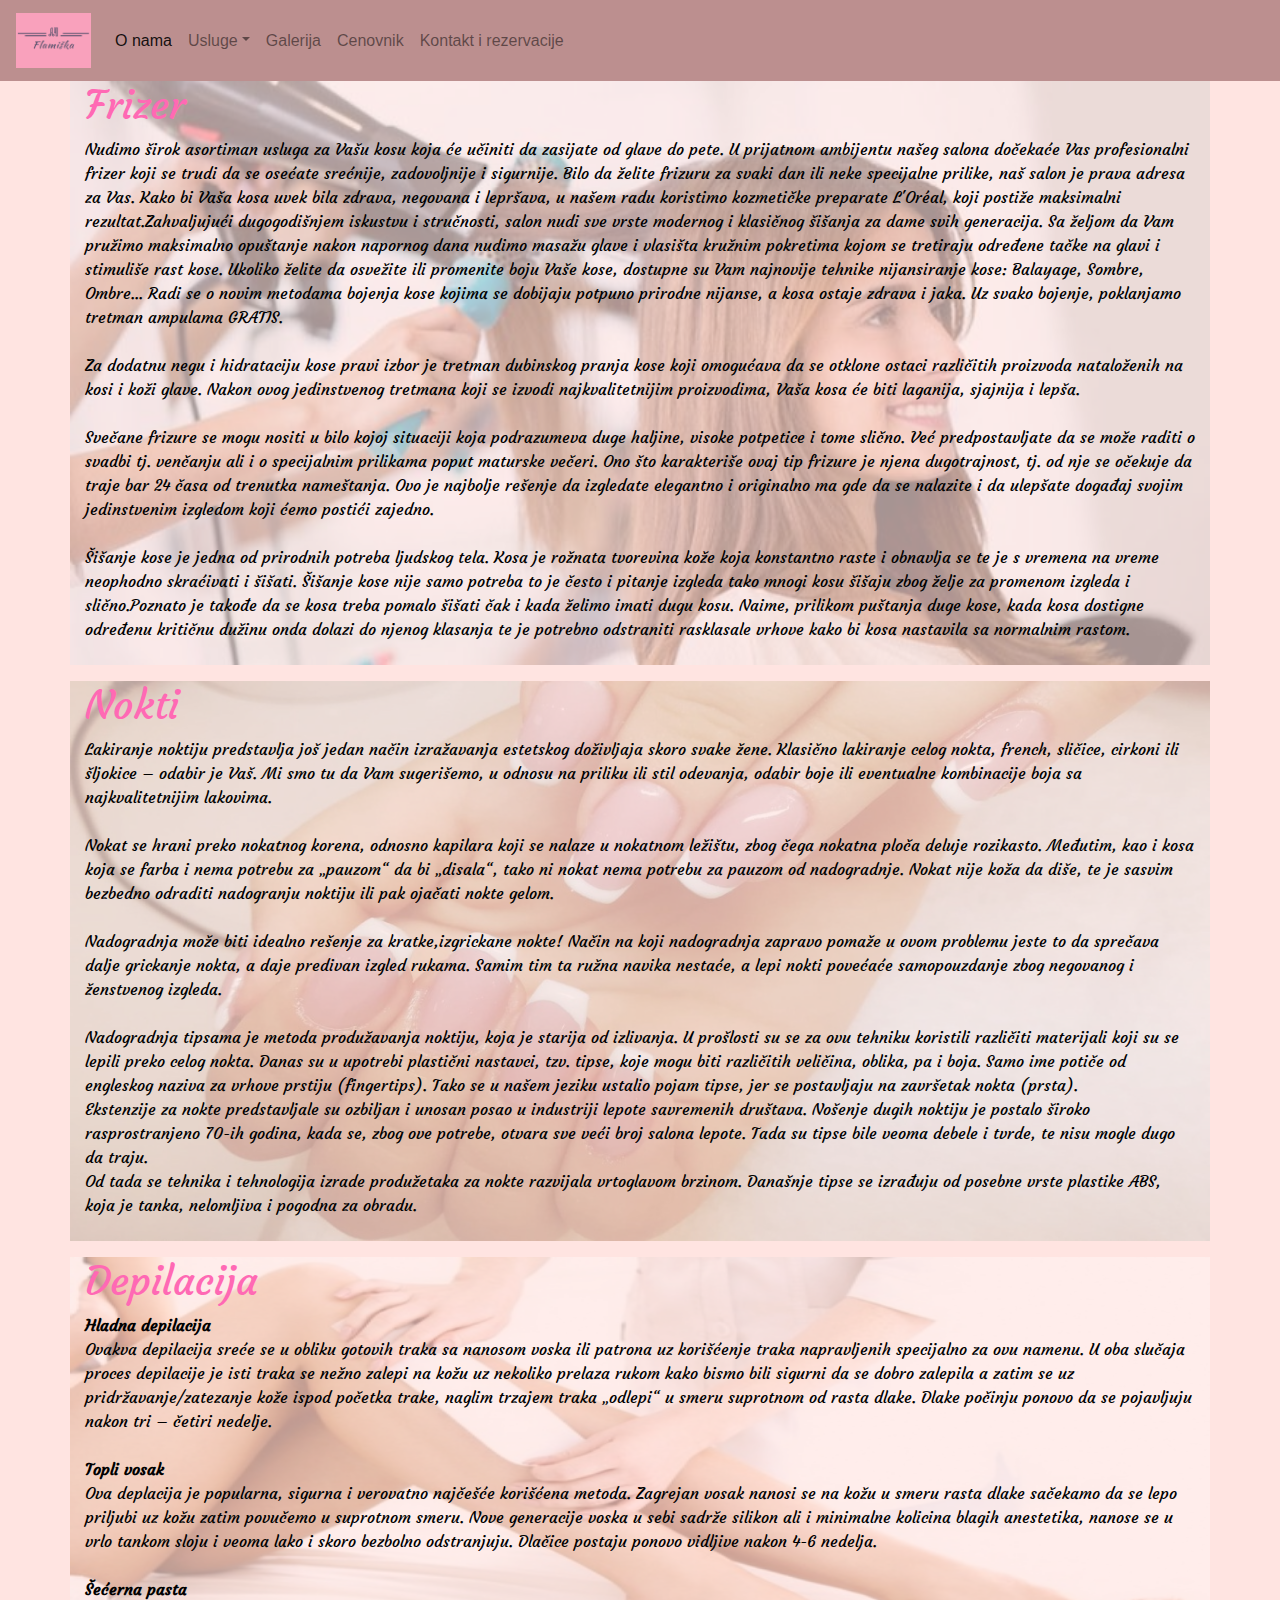
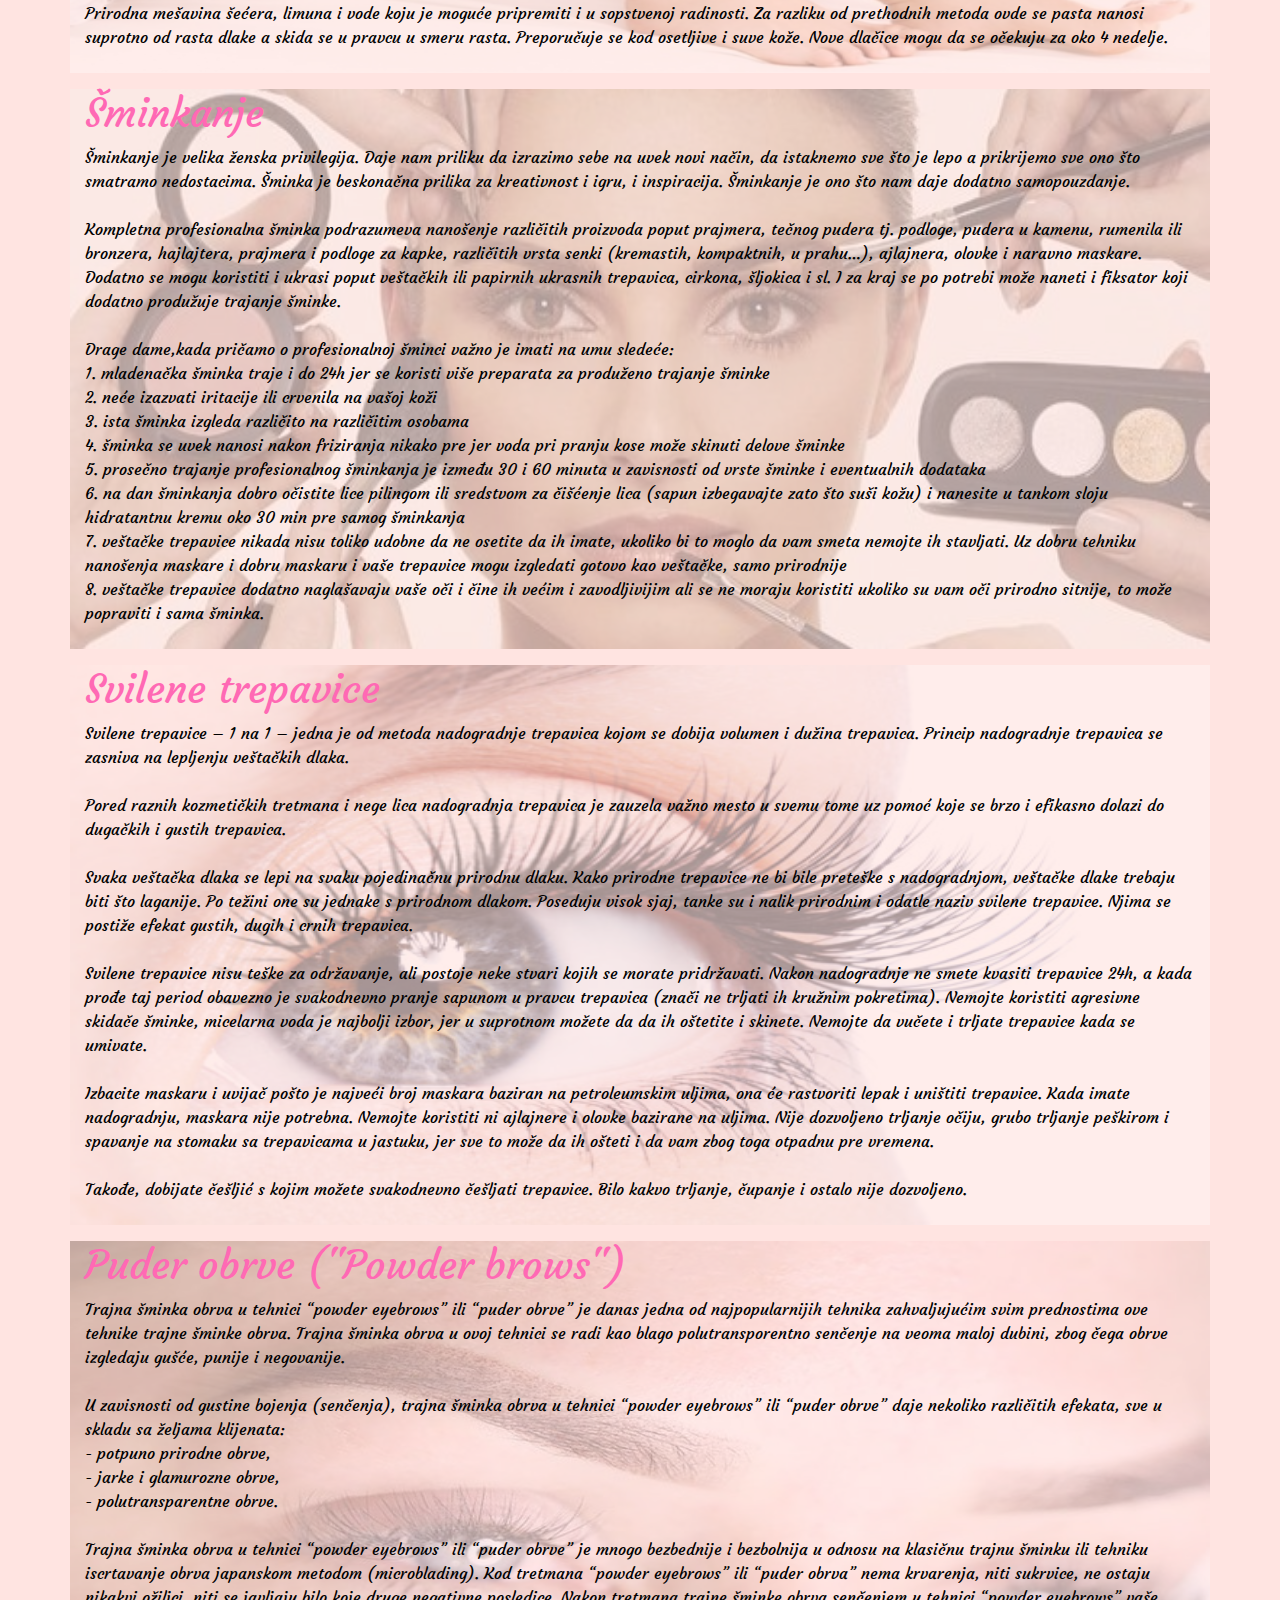
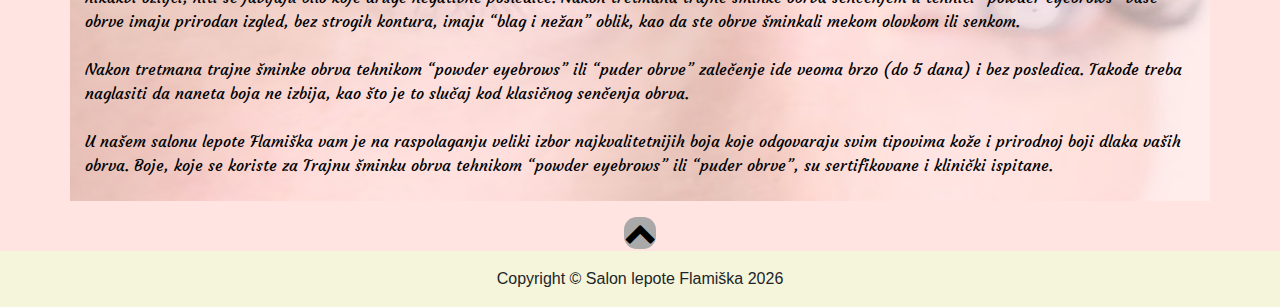
<file: usluge.html>
<!DOCTYPE html>
<html lang="en">
<head>
    <meta charset="UTF-8">
    <meta name="viewport" content="width=device-width, initial-scale=1.0">
     <title>Salon lepote Flamiška</title>
     <link rel="icon" href="slike/logo.PNG" type="image/png">
     <link rel="stylesheet" href="https://stackpath.bootstrapcdn.com/bootstrap/4.4.1/css/bootstrap.min.css">
     <link href="https://fonts.googleapis.com/css?family=Courgette&display=swap" rel="stylesheet">
     <link rel="stylesheet" href="style.css" type="text/css">
     <link rel="stylesheet" href="https://stackpath.bootstrapcdn.com/font-awesome/4.7.0/css/font-awesome.min.css">
     <script src="https://code.jquery.com/jquery-3.4.1.min.js"></script>
     <script src="https://stackpath.bootstrapcdn.com/bootstrap/4.4.1/js/bootstrap.min.js"></script>
</head>
<body id="usluge">
    <nav class="navbar navbar-expand-lg navbar-light"  style="background-color: rosybrown;">
  <a class="navbar-brand" href="index.html"><img src="slike/logo.PNG" width="75" height="55" alt="logo"></a>  <button class="navbar-toggler" type="button" data-toggle="collapse" data-target="#navbarNavDropdown" aria-controls="navbarNavDropdown" aria-expanded="false" aria-label="Toggle navigation">
    <span class="navbar-toggler-icon"></span>
  </button>
  <div class="collapse navbar-collapse" id="navbarNavDropdown">
    <ul class="navbar-nav">
      <li class="nav-item active">
        <a class="nav-link" href="onama.html">O nama<span class="sr-only">(current)</span></a>
      </li>
      <li class="nav-item dropdown">
        <a class="nav-link dropdown-toggle" href="usluge.html" id="navbarDropdownMenuLink" role="button" data-toggle="dropdown" aria-haspopup="true" aria-expanded="false">Usluge</a>
        <div class="dropdown-menu" aria-labelledby="navbarDropdownMenuLink">
          <a class="dropdown-item" href="usluge.html#frizer">Frizer</a>
          <a class="dropdown-item" href="usluge.html#nokti">Nokti</a>
          <a class="dropdown-item" href="usluge.html#depilacija">Depilacija</a>
          <a class="dropdown-item" href="usluge.html#sminka">Šminkanje</a>
          <a class="dropdown-item" href="usluge.html#trepavice">Svilene trepavice</a>
          <a class="dropdown-item" href="usluge.html#puder">Puder obrve</a>
        </div>
      </li>
      <li class="nav-item">
        <a class="nav-link" href="galerija.html">Galerija</a>
      </li>
      <li class="nav-item">
        <a class="nav-link" href="cenovnik.html">Cenovnik</a>
      </li>
        <li class="nav-item">
        <a class="nav-link" href="kontakt.html">Kontakt i rezervacije</a>
      </li>
    </ul>
  </div>
</nav>


<div id="frizer" class="container">
  <img src="slike/frizer.jpg">
    <h1>Frizer</h1>
    <p class="usluge">Nudimo širok asortiman usluga za Vašu kosu koja će učiniti da zasijate od glave do pete. U prijatnom ambijentu našeg salona dočekaće Vas profesionalni frizer koji se trudi da se osećate srećnije, zadovoljnije i sigurnije. Bilo da želite frizuru za svaki dan ili neke specijalne prilike, naš salon je prava adresa za Vas. Kako bi Vaša kosa uvek bila zdrava, negovana i lepršava, u našem radu koristimo kozmetičke preparate  L'Oréal, koji postiže maksimalni rezultat.Zahvaljujući dugogodišnjem iskustvu i stručnosti, salon nudi sve vrste modernog i klasičnog šišanja za dame svih generacija. Sa željom da Vam pružimo maksimalno opuštanje nakon napornog dana nudimo masažu glave i vlasišta kružnim pokretima kojom se tretiraju određene tačke na glavi i stimuliše rast kose. Ukoliko želite da osvežite ili promenite boju Vaše kose, dostupne su Vam najnovije tehnike nijansiranje kose: Balayage, Sombre, Ombre... Radi se o novim metodama bojenja kose kojima se dobijaju potpuno prirodne nijanse, a kosa ostaje zdrava i jaka. Uz svako bojenje, poklanjamo tretman ampulama GRATIS.<br><br>Za dodatnu negu i hidrataciju kose pravi izbor je tretman dubinskog pranja kose koji omogućava da se otklone ostaci različitih proizvoda nataloženih na kosi i koži glave. Nakon ovog jedinstvenog tretmana koji se izvodi najkvalitetnijim proizvodima, Vaša kosa će biti laganija, sjajnija i lepša.<br><br>Svečane frizure se mogu nositi u bilo kojoj situaciji koja podrazumeva duge haljine, visoke potpetice i tome slično. Već predpostavljate da se može raditi o svadbi tj. venčanju ali i o specijalnim prilikama poput maturske večeri. Ono što karakteriše ovaj tip frizure je njena dugotrajnost, tj. od nje se očekuje da traje bar 24 časa od trenutka nameštanja. Ovo je najbolje rešenje da izgledate elegantno i originalno ma gde da se nalazite i da ulepšate događaj svojim jedinstvenim izgledom koji ćemo postići zajedno.<br><br>Šišanje kose je jedna od prirodnih potreba ljudskog tela. Kosa je rožnata tvorevina kože koja konstantno raste i obnavlja se te je s vremena na vreme neophodno skraćivati i šišati. Šišanje kose nije samo potreba to je često i pitanje izgleda tako mnogi kosu šišaju zbog želje za promenom izgleda i slično.Poznato je takođe da se kosa treba pomalo šišati čak i kada želimo imati dugu kosu. Naime, prilikom puštanja duge kose, kada kosa dostigne određenu kritičnu dužinu onda dolazi do njenog klasanja te je potrebno odstraniti rasklasale vrhove kako bi kosa nastavila sa normalnim rastom.<br><br></p>
</div>
<div id="nokti" class="container">
  <img src="slike/nokti.jpg">
    <h1>Nokti</h1>
    <p class="usluge">Lakiranje noktiju predstavlja još jedan način izražavanja estetskog doživljaja skoro svake žene. Klasično lakiranje celog nokta, french, sličice, cirkoni ili šljokice – odabir je Vaš. Mi smo tu da Vam sugerišemo, u odnosu na priliku ili stil odevanja, odabir boje ili eventualne kombinacije boja sa najkvalitetnijim lakovima.<br><br>Nokat se hrani preko nokatnog korena, odnosno kapilara koji se nalaze u nokatnom ležištu, zbog čega nokatna ploča deluje rozikasto. Međutim, kao i kosa koja se farba i nema potrebu za „pauzom“ da bi „disala“, tako ni nokat nema potrebu za pauzom od nadogradnje. Nokat nije koža da diše, te je sasvim bezbedno odraditi nadogranju noktiju ili pak ojačati nokte gelom.<br><br>Nadogradnja može biti idealno rešenje za kratke,izgrickane nokte! Način na koji nadogradnja zapravo pomaže u ovom problemu jeste to da sprečava dalje grickanje nokta, a daje predivan izgled rukama. Samim tim ta ružna navika nestaće, a lepi nokti povećaće samopouzdanje zbog negovanog i  ženstvenog izgleda.<br><br>Nadogradnja tipsama je metoda produžavanja noktiju, koja je starija od izlivanja. U prošlosti su se za ovu tehniku koristili različiti materijali koji su se lepili preko celog nokta. Danas su u upotrebi plastični nastavci, tzv. tipse, koje mogu biti različitih veličina, oblika, pa i boja. Samo ime potiče od engleskog naziva za vrhove prstiju (fingertips). Tako se u našem jeziku ustalio pojam tipse, jer se postavljaju na završetak nokta (prsta).<br>Ekstenzije za nokte predstavljale su ozbiljan i unosan posao u industriji lepote savremenih društava. Nošenje dugih noktiju je postalo široko rasprostranjeno 70-ih godina, kada se, zbog ove potrebe, otvara sve veći broj salona lepote. Tada su tipse bile veoma debele i tvrde, te nisu mogle dugo da traju.<br>Od tada se tehnika i tehnologija izrade produžetaka za nokte razvijala vrtoglavom brzinom. Današnje tipse se izrađuju od posebne vrste plastike ABS, koja je tanka, nelomljiva i pogodna za obradu.<br><br></p>
</div>
<div id="depilacija" class="container">
  <img src="slike/depilacija.jpg">
    <h1>Depilacija</h1>
    <p class="usluge"><b>Hladna depilacija</b><br>Ovakva depilacija sreće se u obliku gotovih traka sa nanosom voska ili patrona uz korišćenje traka napravljenih specijalno za ovu namenu. U oba slučaja proces depilacije je isti traka se nežno zalepi na kožu uz nekoliko prelaza rukom kako bismo bili sigurni da se dobro zalepila a zatim se uz pridržavanje/zatezanje kože ispod početka trake, naglim trzajem traka „odlepi“ u smeru suprotnom od rasta dlake. Dlake počinju ponovo da se pojavljuju nakon tri – četiri nedelje.<br><br>
    <b>Topli vosak</b><br>Ova deplacija je popularna, sigurna i verovatno najčešće korišćena metoda. Zagrejan vosak nanosi se na kožu u smeru rasta dlake sačekamo da se lepo priljubi uz kožu zatim povučemo u suprotnom smeru. Nove generacije voska u sebi sadrže silikon ali i minimalne kolicina blagih anestetika, nanose se u vrlo tankom sloju i veoma lako i skoro bezbolno odstranjuju. Dlačice postaju ponovo vidljive nakon 4-6 nedelja.<br><br>
    <b>Šećerna pasta</b><br>Prirodna mešavina šećera, limuna i vode koju je moguće pripremiti i u sopstvenoj radinosti. Za razliku od prethodnih metoda ovde se pasta nanosi suprotno od rasta dlake a skida se u pravcu u smeru rasta. Preporučuje se kod osetljive i suve kože. Nove dlačice mogu da se očekuju za oko 4 nedelje.<br><br></p>
</div>
<div id="sminka" class="container">
  <img src="slike/sminka.jpg">
    <h1>Šminkanje</h1>
    <p class="usluge">Šminkanje je velika ženska privilegija. Daje nam priliku da izrazimo sebe na uvek novi način, da istaknemo sve što je lepo a prikrijemo sve ono što smatramo nedostacima. Šminka je beskonačna prilika za kreativnost i igru, i inspiracija. Šminkanje je ono što nam daje dodatno samopouzdanje.<br><br>
    Kompletna profesionalna šminka podrazumeva nanošenje različitih proizvoda poput prajmera, tečnog pudera tj. podloge, pudera u kamenu, rumenila ili bronzera, hajlajtera, prajmera i podloge za kapke, različitih vrsta senki (kremastih, kompaktnih, u prahu…), ajlajnera, olovke i naravno maskare. Dodatno se mogu koristiti i ukrasi poput veštačkih ili papirnih ukrasnih trepavica, cirkona, šljokica i sl. I za kraj se po potrebi može naneti i fiksator koji dodatno produžuje trajanje šminke.
    <br><br>Drage dame,kada pričamo o profesionalnoj šminci važno je imati na umu sledeće:<br>1. mladenačka šminka traje i do 24h jer se koristi više preparata za produženo trajanje šminke<br>2. neće izazvati iritacije ili crvenila na vašoj koži<br>3. ista šminka izgleda različito na različitim osobama<br>4. šminka se uvek nanosi nakon friziranja nikako pre jer voda pri pranju kose može skinuti delove šminke<br>5. prosečno trajanje profesionalnog šminkanja je između 30 i 60 minuta u zavisnosti od vrste šminke i eventualnih dodataka<br>6. na dan šminkanja dobro očistite lice pilingom ili sredstvom za čišćenje lica (sapun izbegavajte zato što suši kožu) i nanesite u tankom sloju hidratantnu kremu oko 30 min pre samog šminkanja<br>7. veštačke trepavice nikada nisu toliko udobne da ne osetite da ih imate, ukoliko bi to moglo da vam smeta nemojte ih stavljati. Uz dobru tehniku nanošenja maskare i dobru maskaru i vaše trepavice mogu izgledati gotovo kao veštačke, samo prirodnije<br>8. veštačke trepavice dodatno naglašavaju vaše oči i čine ih većim i zavodljivijim ali se ne moraju koristiti ukoliko su vam oči prirodno sitnije, to može popraviti i sama šminka.<br><br></p>
</div>
<div id="trepavice" class="container">
  <img src="slike/trepavice.jpg">
    <h1>Svilene trepavice</h1>
    <p class="usluge">Svilene trepavice – 1 na 1 – jedna je od metoda nadogradnje trepavica kojom se dobija volumen i dužina trepavica. Princip nadogradnje trepavica se zasniva na lepljenju veštačkih dlaka.<br><br>Pored raznih kozmetičkih tretmana i nege lica nadogradnja trepavica je zauzela važno mesto u svemu tome uz pomoć koje se brzo i efikasno dolazi do dugačkih i gustih trepavica.<br><br>Svaka veštačka dlaka se lepi na svaku pojedinačnu prirodnu dlaku. Kako prirodne trepavice ne bi bile preteške s nadogradnjom, veštačke dlake trebaju biti što laganije. Po težini one su jednake s prirodnom dlakom. Poseduju visok sjaj, tanke su i nalik prirodnim i odatle naziv svilene trepavice. Njima se postiže efekat gustih, dugih i crnih trepavica.<br><br>Svilene trepavice nisu teške za održavanje, ali postoje neke stvari kojih se morate pridržavati. Nakon nadogradnje ne smete kvasiti trepavice 24h, a kada prođe taj period obavezno je svakodnevno pranje sapunom u pravcu trepavica (znači ne trljati ih kružnim pokretima). Nemojte koristiti agresivne skidače šminke, micelarna voda je najbolji izbor,  jer u suprotnom možete da da ih oštetite i skinete. Nemojte da vučete i trljate trepavice kada se umivate.<br><br>Izbacite maskaru i uvijač pošto je najveći broj maskara baziran na petroleumskim uljima, ona će rastvoriti lepak i uništiti trepavice. Kada imate nadogradnju, maskara nije potrebna. Nemojte koristiti ni ajlajnere i olovke bazirane na uljima. Nije dozvoljeno trljanje očiju, grubo trljanje peškirom i spavanje na stomaku sa trepavicama u jastuku, jer sve to može da ih ošteti i da vam zbog toga otpadnu pre vremena.<br><br>Takođe, dobijate češljić s kojim možete svakodnevno češljati trepavice. Bilo kakvo trljanje, čupanje i ostalo nije dozvoljeno.<br><br></p>
</div>
<div id="puder" class="container">
  <img src="slike/puder.jpg">
    <h1>Puder obrve (&quot;Powder brows&quot;)</h1>
    <p class="usluge">Trajna šminka obrva u tehnici “powder eyebrows” ili “puder obrve” je danas jedna od najpopularnijih tehnika zahvaljujućim svim prednostima ove tehnike trajne šminke obrva. Trajna šminka obrva u ovoj tehnici se radi kao blago polutransporentno senčenje na veoma maloj dubini, zbog čega obrve izgledaju gušće, punije i negovanije.<br><br>U zavisnosti od gustine bojenja (senčenja), trajna šminka obrva u tehnici “powder eyebrows” ili “puder obrve” daje nekoliko različitih efekata, sve u skladu sa željama klijenata:<br>- potpuno prirodne obrve,<br>- jarke i glamurozne obrve,<br>- polutransparentne obrve.<br><br>Trajna šminka obrva u tehnici “powder eyebrows” ili “puder obrve” je mnogo bezbednije i bezbolnija u odnosu na klasičnu trajnu šminku ili tehniku iscrtavanje obrva japanskom metodom (microblading). Kod tretmana “powder eyebrows” ili “puder obrva” nema krvarenja, niti sukrvice, ne ostaju nikakvi ožiljci, niti se javljaju bilo koje druge negativne posledice. Nakon tretmana trajne šminke obrva senčenjem u tehnici “powder eyebrows” vaše obrve imaju prirodan izgled, bez strogih kontura, imaju “blag i nežan” oblik, kao da ste obrve šminkali mekom olovkom ili senkom.<br><br>Nakon tretmana trajne šminke obrva tehnikom “powder eyebrows” ili “puder obrve” zalečenje ide veoma brzo (do 5 dana) i bez posledica. Takođe treba naglasiti da naneta boja ne izbija, kao što je to slučaj kod klasičnog senčenja obrva.<br><br>U našem salonu lepote Flamiška vam je na raspolaganju veliki izbor najkvalitetnijih boja koje odgovaraju svim tipovima kože i prirodnoj boji dlaka vaših obrva. Boje, koje se koriste za Trajnu šminku obrva tehnikom “powder eyebrows” ili “puder obrve”, su sertifikovane i klinički ispitane.<br><br></p>
</div>
        <div class="vrh">
         <a href="#usluge">
          <i class="fa fa-chevron-up"></i>
        </a>
        </div>
<footer><div class="footer-copyright text-center py-3">Copyright &copy; Salon lepote Flamiška <script>document.write(new Date().getFullYear())</script></div>
</footer>
</body>
</html>
</file>
<file: style.css>
html, body{
    background-color: mistyrose;
    scroll-behavior: smooth;
}

h4{
    color: black;
    font-family: 'Courgette', cursive;
}

h1{
    color: hotpink;
    font-family: 'Courgette', cursive;
}

.boja{
    background-color: gainsboro;
}

.usluge{
    color: black;
    font-size: 16px;
    font-family: 'Courgette', cursive;
}

/* ************Ovaj deo sam promenio da tekst dodje ispred slike****************** */
.container h1, .container p{
    position: relative;
}

#frizer img, 
#nokti img, 
#depilacija img, 
#sminka img, 
#trepavice img, 
#puder img{
    position: absolute;
    top: 0;
    left: 0;
    width: 100%;
    height: 100%;
    opacity: 0.35;
}

#frizer, #nokti, #depilacija, #sminka, #trepavice, #puder{
    position: relative;
}

.slide{
    height: 100vh;
}

tr:hover{
    background-color: rosybrown;
}

table{
    width: 100%;
}

td{
  border-bottom: 1.5px solid gray;
}

th{
  border-bottom: 2px solid gray;
}

.pozadina{
    width: 40%;
    margin: 0px auto;
    padding: 0 45px;
    background-color: lightpink;
    border-radius: 40px;
}

td:first-child{
    width: 330px;
}

form{
    width: 500px;
}

h3{
    text-align: center;
}

.rezervacija{
    text-align: center;
    width: 600px;
    margin: 0 auto;
    background-color: rosybrown;
    padding: 35px 35px; 
    border-radius: 15px;
}

.dugme{
    background-color: pink;
    border: 1.5px solid gray;
    border-radius: 5px;
}

.linkic{
    color: black;
}

footer{
    background-color: beige;
}

form{
    margin: 0 auto;
    width: 100%;
}

.inputRad {
    display: none;
}

.drmreze{
    padding: 0.2em 0.5em;
    font-size: 1.3em;
    width: 40px;
    height: 40px;
    background-color: rosybrown;
    border-radius: 50%;
}

.kocka{
    width: 250px;
    height: 250px;
}

.vrh i{
    color: black;
    font-size: 2em;
    background-color: darkgrey;
    border-radius: 40%;
}

.vrh{
    text-align: center;
}

.profilna{
    width: 100%;
    height: 55%;
}




@media screen and (max-width:600px){
    .pozadina {
        width: 90%;
    }

    td:first-child{
        width:250px;
    }

    .rezervacija{
        width: 90%;
    }

    .kocka{
    width: 250px;
    height: auto;
    }

    .container{
    background-color: lightgrey;
    }

    #frizer img, 
    #nokti img, 
    #depilacija img, 
    #sminka img, 
    #trepavice img, 
    #puder img{
    display: none;
    }

    .slide{
    height: 40vh;
    }
}
</file>
